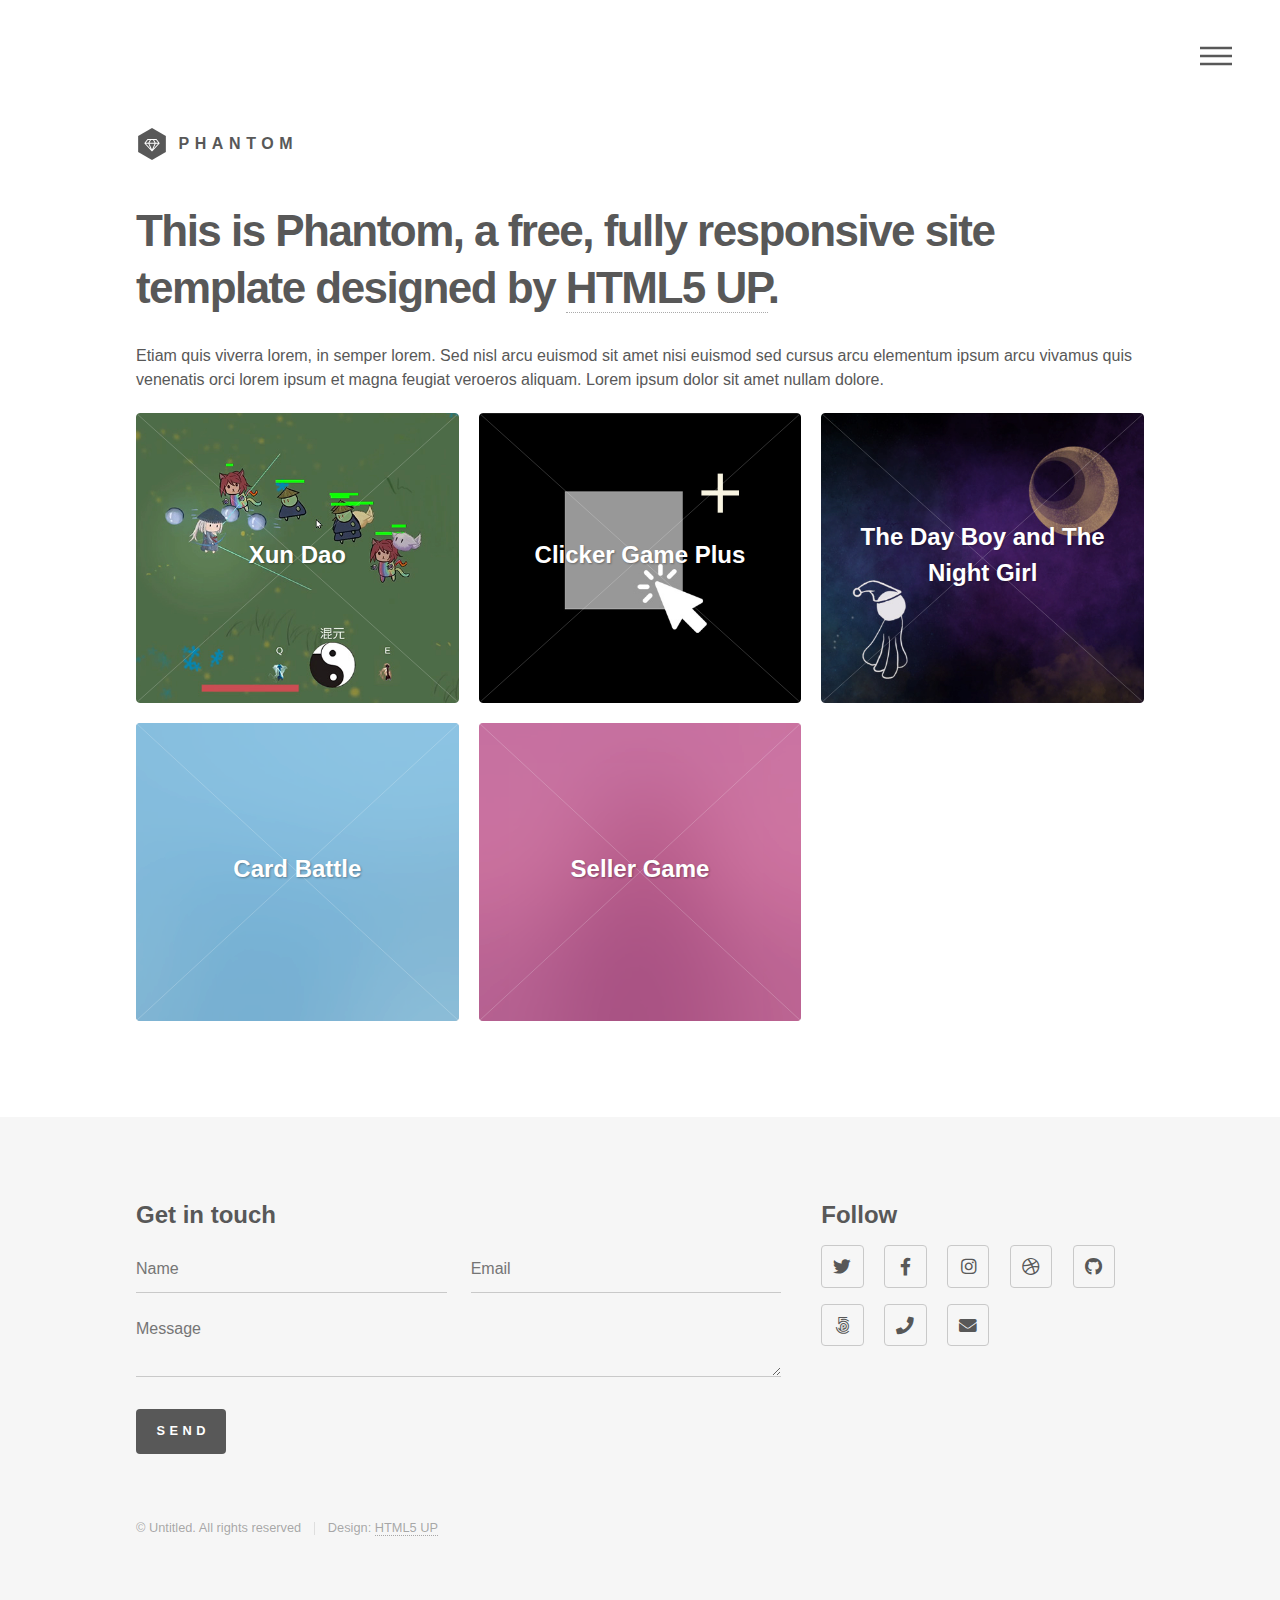
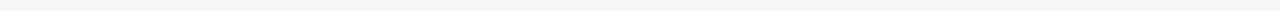
<file: index.html>
<!DOCTYPE HTML>
<!--
	Phantom by HTML5 UP
	html5up.net | @ajlkn
	Free for personal and commercial use under the CCA 3.0 license (html5up.net/license)
-->
<html>
	<head>
		<title>Phantom by HTML5 UP</title>
		<meta charset="utf-8" />
		<meta name="viewport" content="width=device-width, initial-scale=1, user-scalable=no" />
		<link rel="stylesheet" href="assets/css/main.css" />
		<noscript><link rel="stylesheet" href="assets/css/noscript.css" /></noscript>
	</head>
	<body class="is-preload">
		<!-- Wrapper -->
			<div id="wrapper">

				<!-- Header -->
					<header id="header">
						<div class="inner">

							<!-- Logo -->
								<a href="index.html" class="logo">
									<span class="symbol"><img src="images/logo.svg" alt="" /></span><span class="title">Phantom</span>
								</a>

							<!-- Nav -->
								<nav>
									<ul>
										<li><a href="#menu">Menu</a></li>
									</ul>
								</nav>

						</div>
					</header>

				<!-- Menu -->
				<nav id="menu">
					<h2>Menu</h2>
					<br>
					<ul>
						<li><a href="index.html">Home</a></li>
						<li><a href="generic.html">Ipsum veroeros</a></li>
					</ul>
				</nav>

				<!-- Main -->
					<div id="main">
						<div class="inner">
							<header>
								<h1>This is Phantom, a free, fully responsive site<br />
								template designed by <a href="http://html5up.net">HTML5 UP</a>.</h1>
								<p>Etiam quis viverra lorem, in semper lorem. Sed nisl arcu euismod sit amet nisi euismod sed cursus arcu elementum ipsum arcu vivamus quis venenatis orci lorem ipsum et magna feugiat veroeros aliquam. Lorem ipsum dolor sit amet nullam dolore.</p>
							</header>
							<section class="tiles">
								<article class="style7">
									<span class="image">
										<img src="images/XunDao.jpg" alt="" />
									</span>
									<a href="game.html?gm=XunDao">
										<h2>Xun Dao</h2>
										<div class="content">
											<p>Sed nisl arcu euismod sit amet nisi lorem etiam dolor veroeros et feugiat.</p>
										</div>
									</a>
								</article>
								<article class="style7">
									<span class="image">
										<img src="images/ClickerGamePlus.jpg" alt="" />
									</span>
									<a href="game.html?gm=ClickerGamePlus">
										<h2>Clicker Game Plus</h2>
										<div class="content">
											<p>Sed nisl arcu euismod sit amet nisi lorem etiam dolor veroeros et feugiat.</p>
										</div>
									</a>
								</article>
								<article class="style7">
									<span class="image">
										<img src="images/TheDayBoyAndTheNightGirl.jpg" alt="" />
									</span>
									<a href="game.html?gm=TheDayBoyAndTheNightGirl">
										<h2>The Day Boy and The Night Girl</h2>
										<div class="content">
											<p>Leap into a poetic parkour adventure that dances between day and night, each realm whispering its own secrets.</p>
										</div>
									</a>
								</article>
								<article class="style2">
									<span class="image">
										<img src="images/pic01.jpg" alt="" />
									</span>
									<a href="game.html?gm=CardBattle">
										<h2>Card Battle</h2>
										<div class="content">
											<p>Sed nisl arcu euismod sit amet nisi lorem etiam dolor veroeros et feugiat.</p>
										</div>
									</a>
								</article>
								<article class="style4">
									<span class="image">
										<img src="images/pic04.jpg" alt="" />
									</span>
									<a href="game.html?gm=SellerGame">
										<h2>Seller Game</h2>
										<div class="content">
											<p>Play as a salesperson, interacting with diverse customers to meet their needs and earn high scores.</p>
										</div>
									</a>
								</article>
								<!--
								<article class="style4">
									<span class="image">
										<img src="images/pic04.jpg" alt="" />
									</span>
									<a href="generic.html">
										<h2>Tempus</h2>
										<div class="content">
											<p>Sed nisl arcu euismod sit amet nisi lorem etiam dolor veroeros et feugiat.</p>
										</div>
									</a>
								</article>
								<article class="style5">
									<span class="image">
										<img src="images/pic05.jpg" alt="" />
									</span>
									<a href="generic.html">
										<h2>Aliquam</h2>
										<div class="content">
											<p>Sed nisl arcu euismod sit amet nisi lorem etiam dolor veroeros et feugiat.</p>
										</div>
									</a>
								</article>
								<article class="style6">
									<span class="image">
										<img src="images/pic06.jpg" alt="" />
									</span>
									<a href="generic.html">
										<h2>Veroeros</h2>
										<div class="content">
											<p>Sed nisl arcu euismod sit amet nisi lorem etiam dolor veroeros et feugiat.</p>
										</div>
									</a>
								</article>
								<article class="style2">
									<span class="image">
										<img src="images/pic07.jpg" alt="" />
									</span>
									<a href="generic.html">
										<h2>Ipsum</h2>
										<div class="content">
											<p>Sed nisl arcu euismod sit amet nisi lorem etiam dolor veroeros et feugiat.</p>
										</div>
									</a>
								</article>
								<article class="style3">
									<span class="image">
										<img src="images/pic08.jpg" alt="" />
									</span>
									<a href="generic.html">
										<h2>Dolor</h2>
										<div class="content">
											<p>Sed nisl arcu euismod sit amet nisi lorem etiam dolor veroeros et feugiat.</p>
										</div>
									</a>
								</article>
								<article class="style1">
									<span class="image">
										<img src="images/pic09.jpg" alt="" />
									</span>
									<a href="generic.html">
										<h2>Nullam</h2>
										<div class="content">
											<p>Sed nisl arcu euismod sit amet nisi lorem etiam dolor veroeros et feugiat.</p>
										</div>
									</a>
								</article>
								<article class="style5">
									<span class="image">
										<img src="images/pic10.jpg" alt="" />
									</span>
									<a href="generic.html">
										<h2>Ultricies</h2>
										<div class="content">
											<p>Sed nisl arcu euismod sit amet nisi lorem etiam dolor veroeros et feugiat.</p>
										</div>
									</a>
								</article>
								<article class="style6">
									<span class="image">
										<img src="images/pic11.jpg" alt="" />
									</span>
									<a href="generic.html">
										<h2>Dictum</h2>
										<div class="content">
											<p>Sed nisl arcu euismod sit amet nisi lorem etiam dolor veroeros et feugiat.</p>
										</div>
									</a>
								</article>
								<article class="style4">
									<span class="image">
										<img src="images/pic12.jpg" alt="" />
									</span>
									<a href="generic.html">
										<h2>Pretium</h2>
										<div class="content">
											<p>Sed nisl arcu euismod sit amet nisi lorem etiam dolor veroeros et feugiat.</p>
										</div>
									</a>
								</article> -->
							</section>
						</div>
					</div>

				<!-- Footer -->
				<footer id="footer"></footer>

			</div>

		<!-- Scripts -->
			<script src="assets/js/jquery.min.js"></script>
			<script src="assets/js/browser.min.js"></script>
			<script src="assets/js/breakpoints.min.js"></script>
			<script src="assets/js/util.js"></script>
			<script src="assets/js/main.js"></script>
			<script src="assets/js/partials.js"></script>

	</body>
</html>
</file>
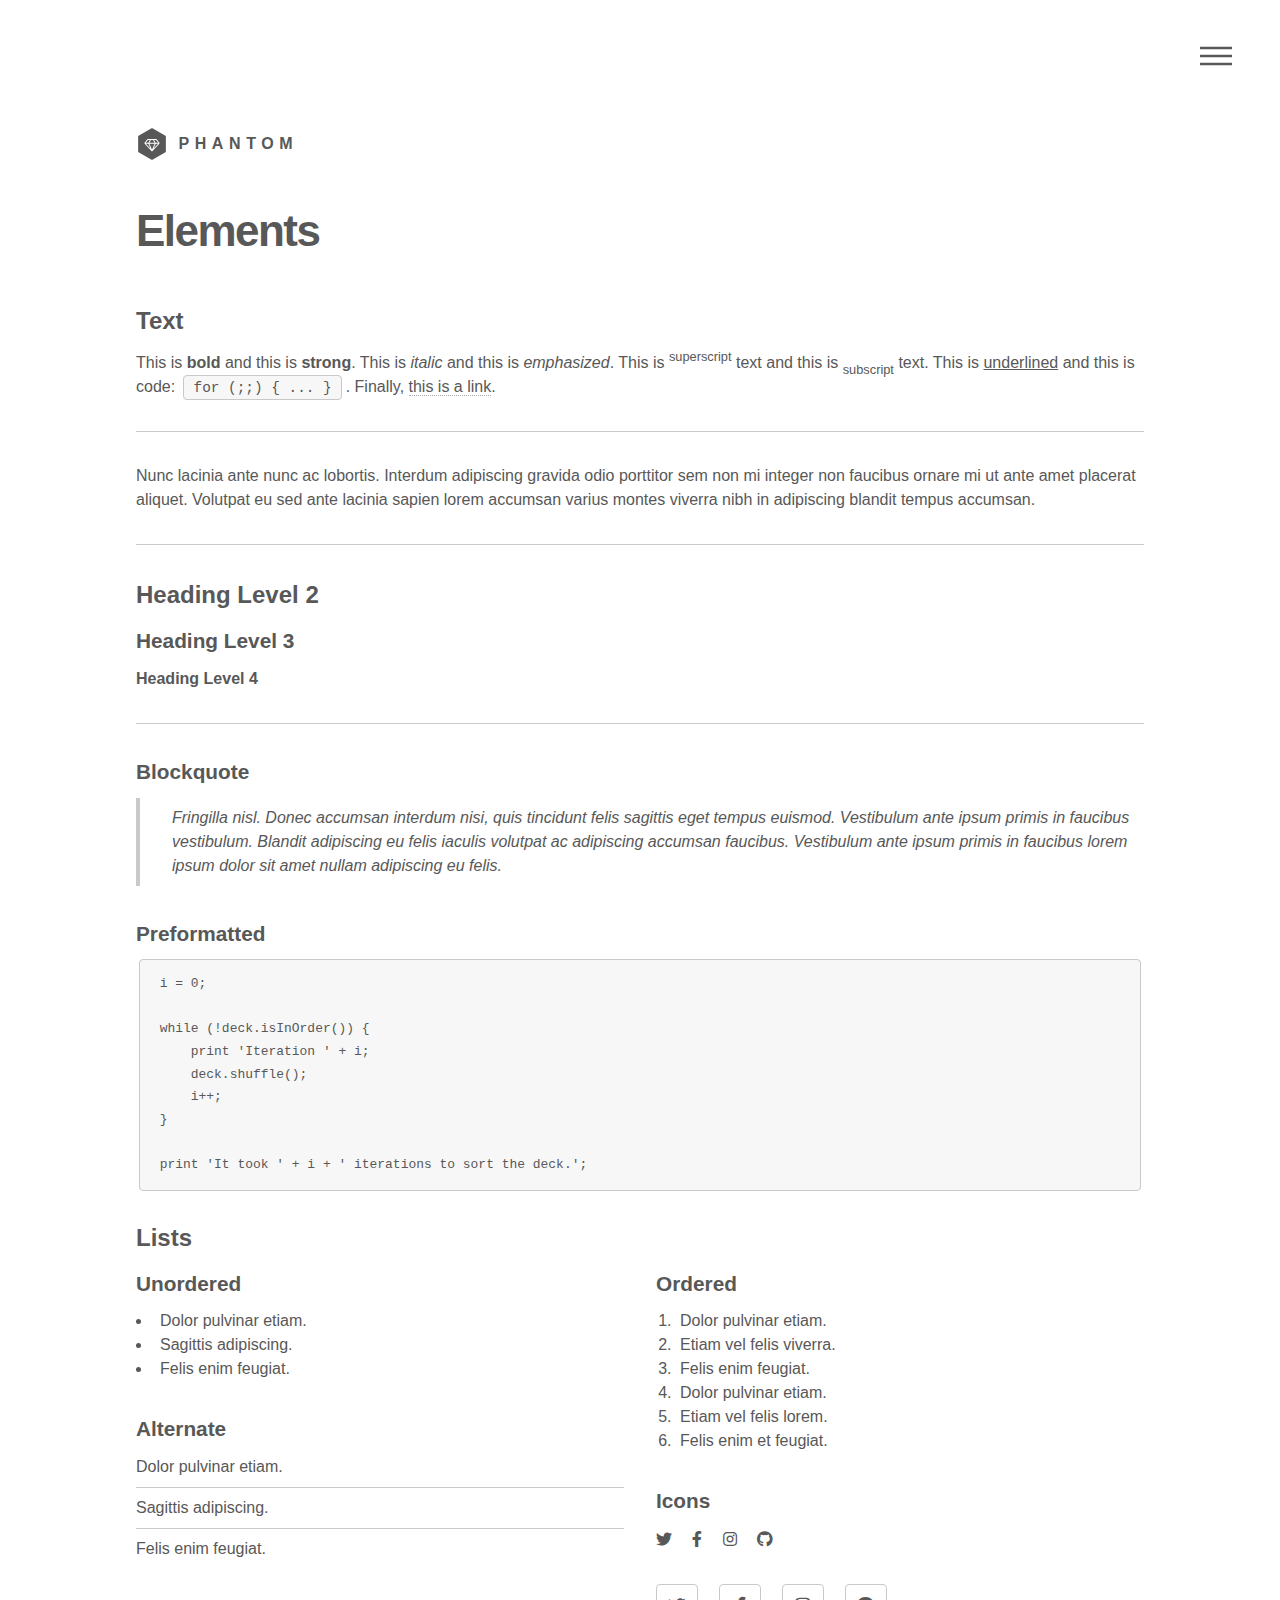
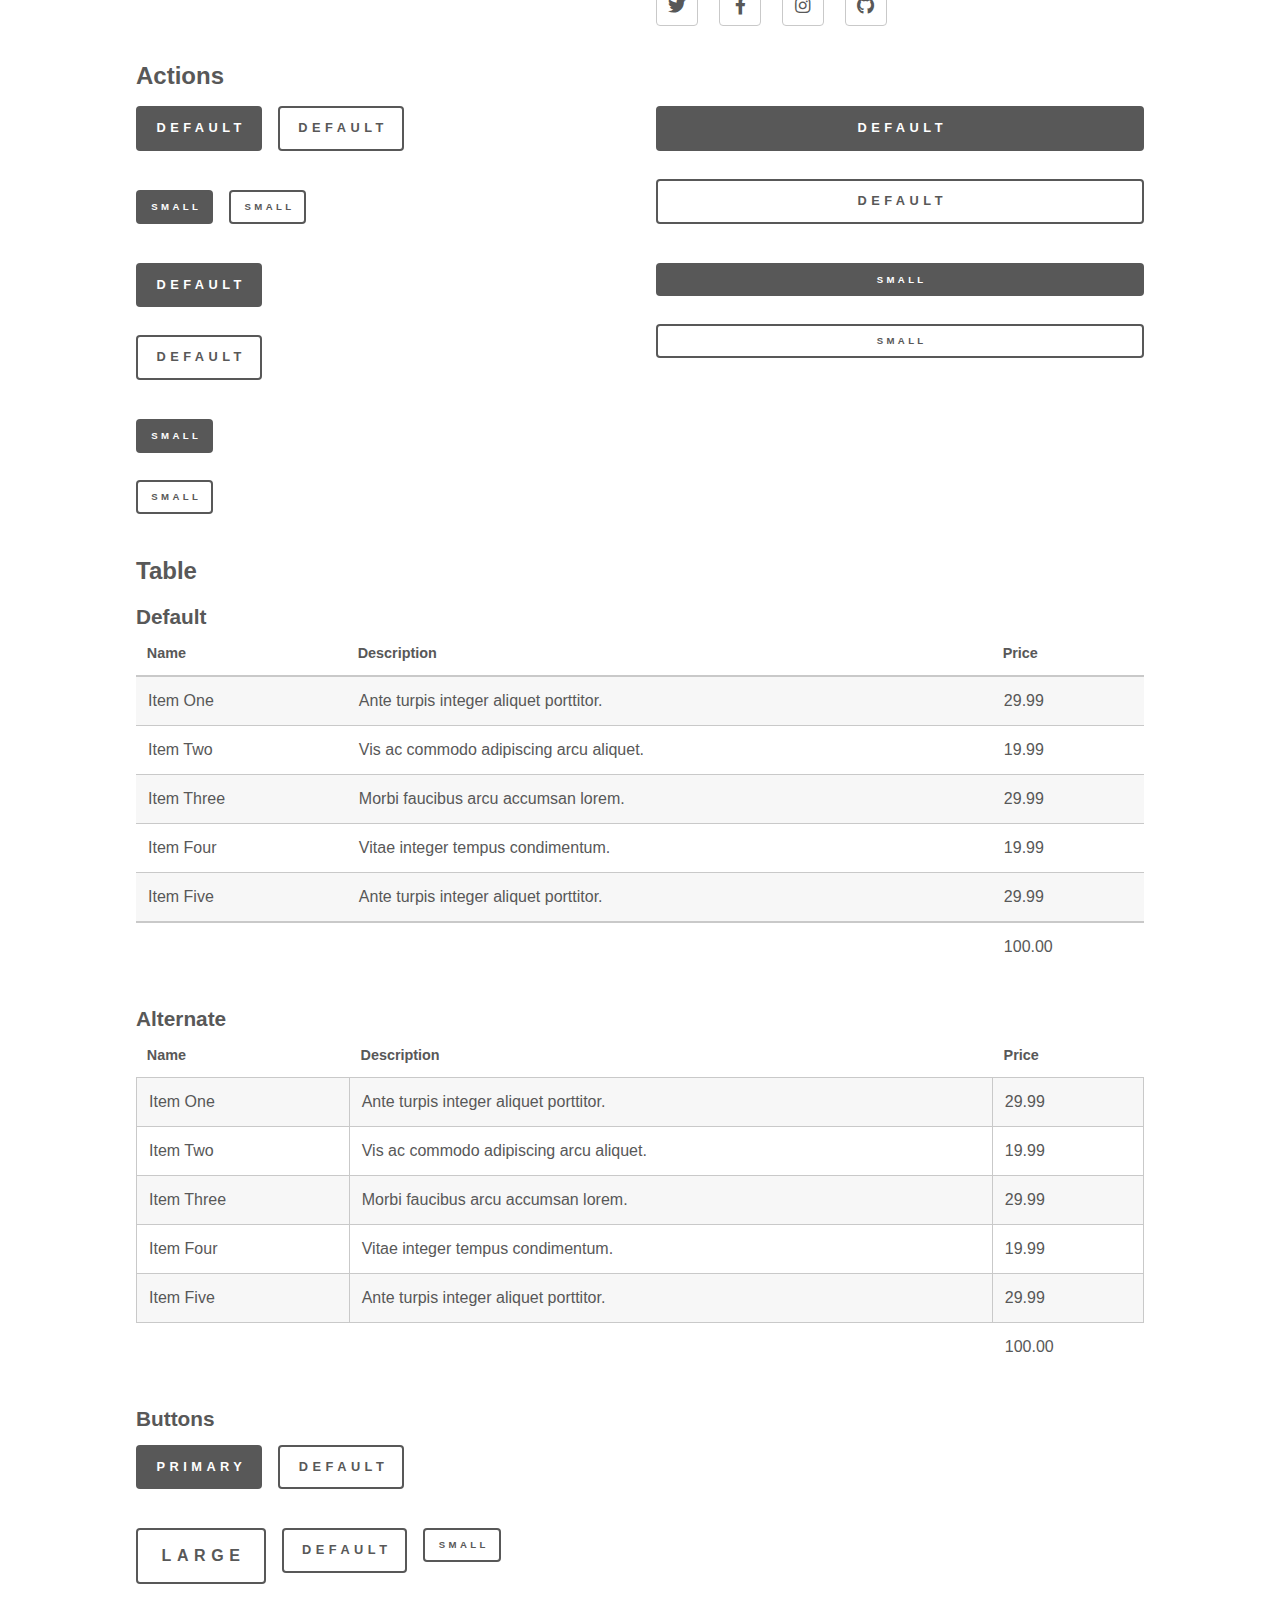
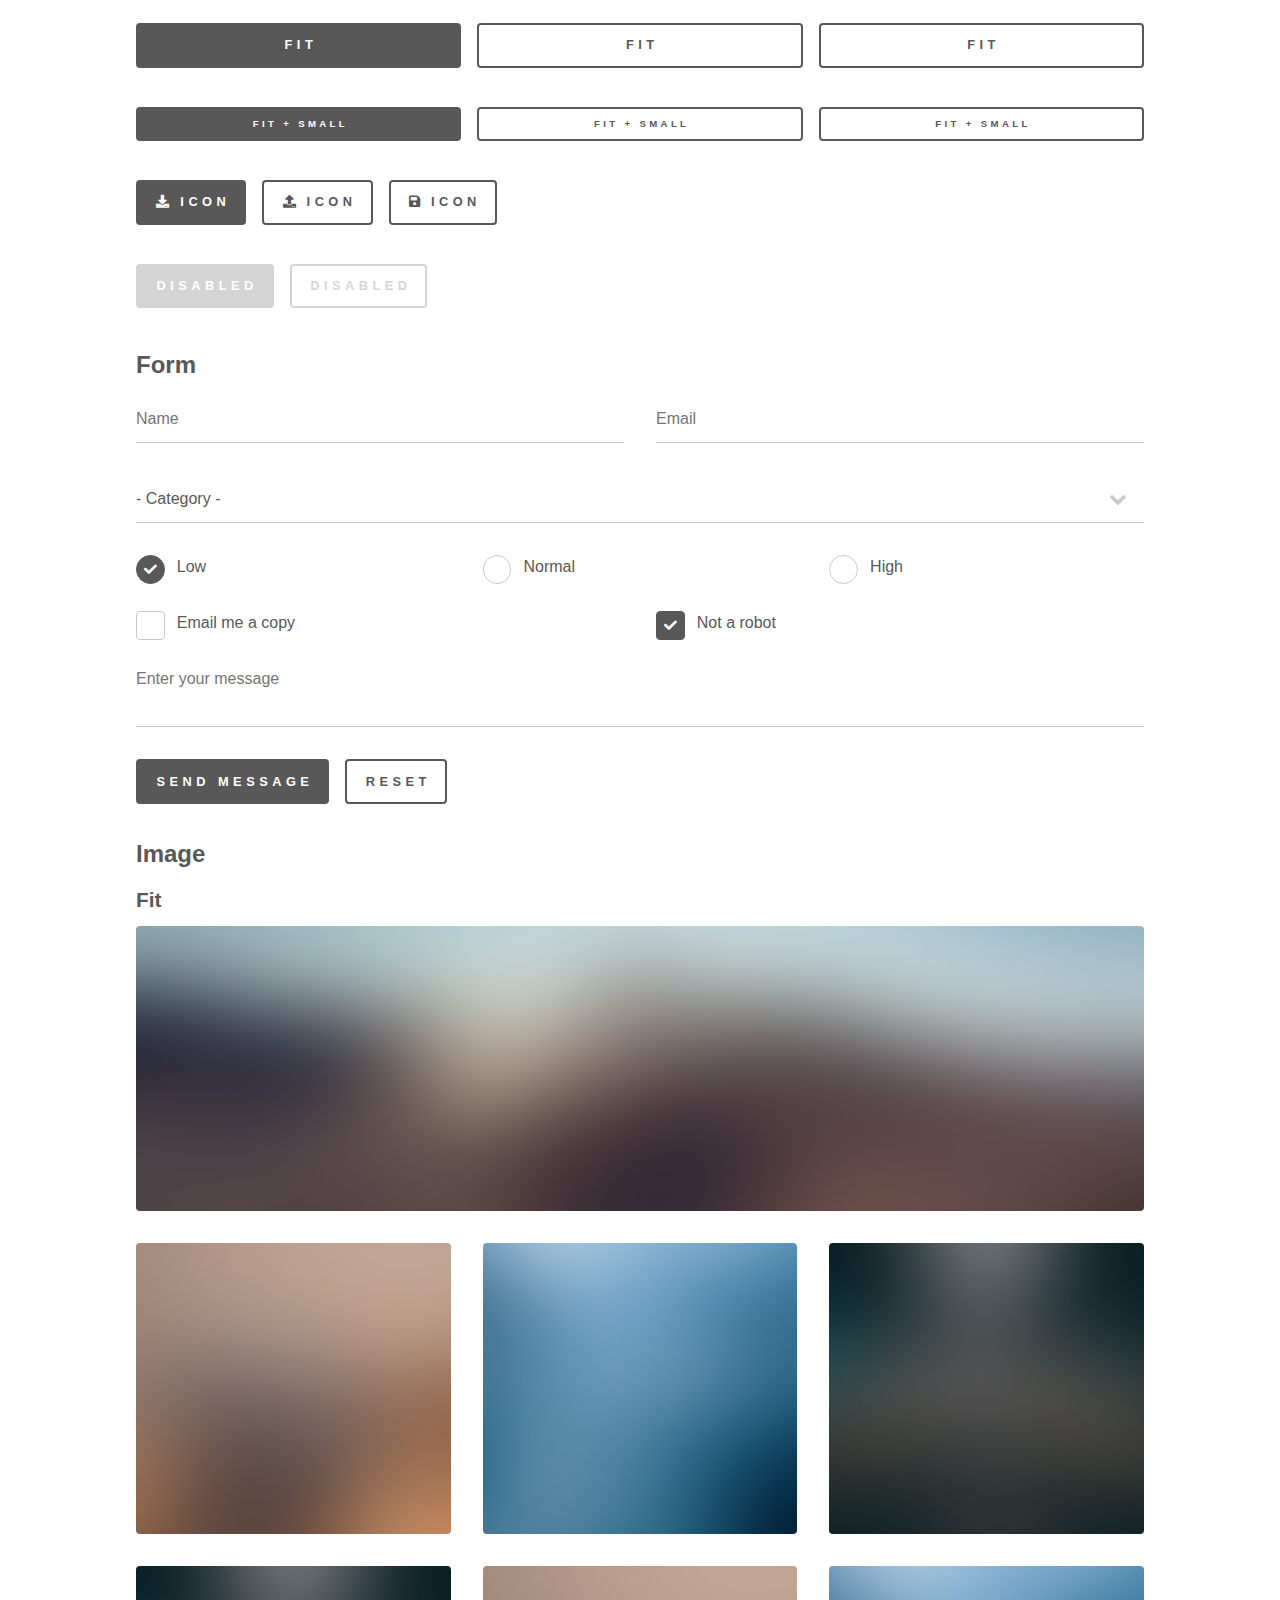
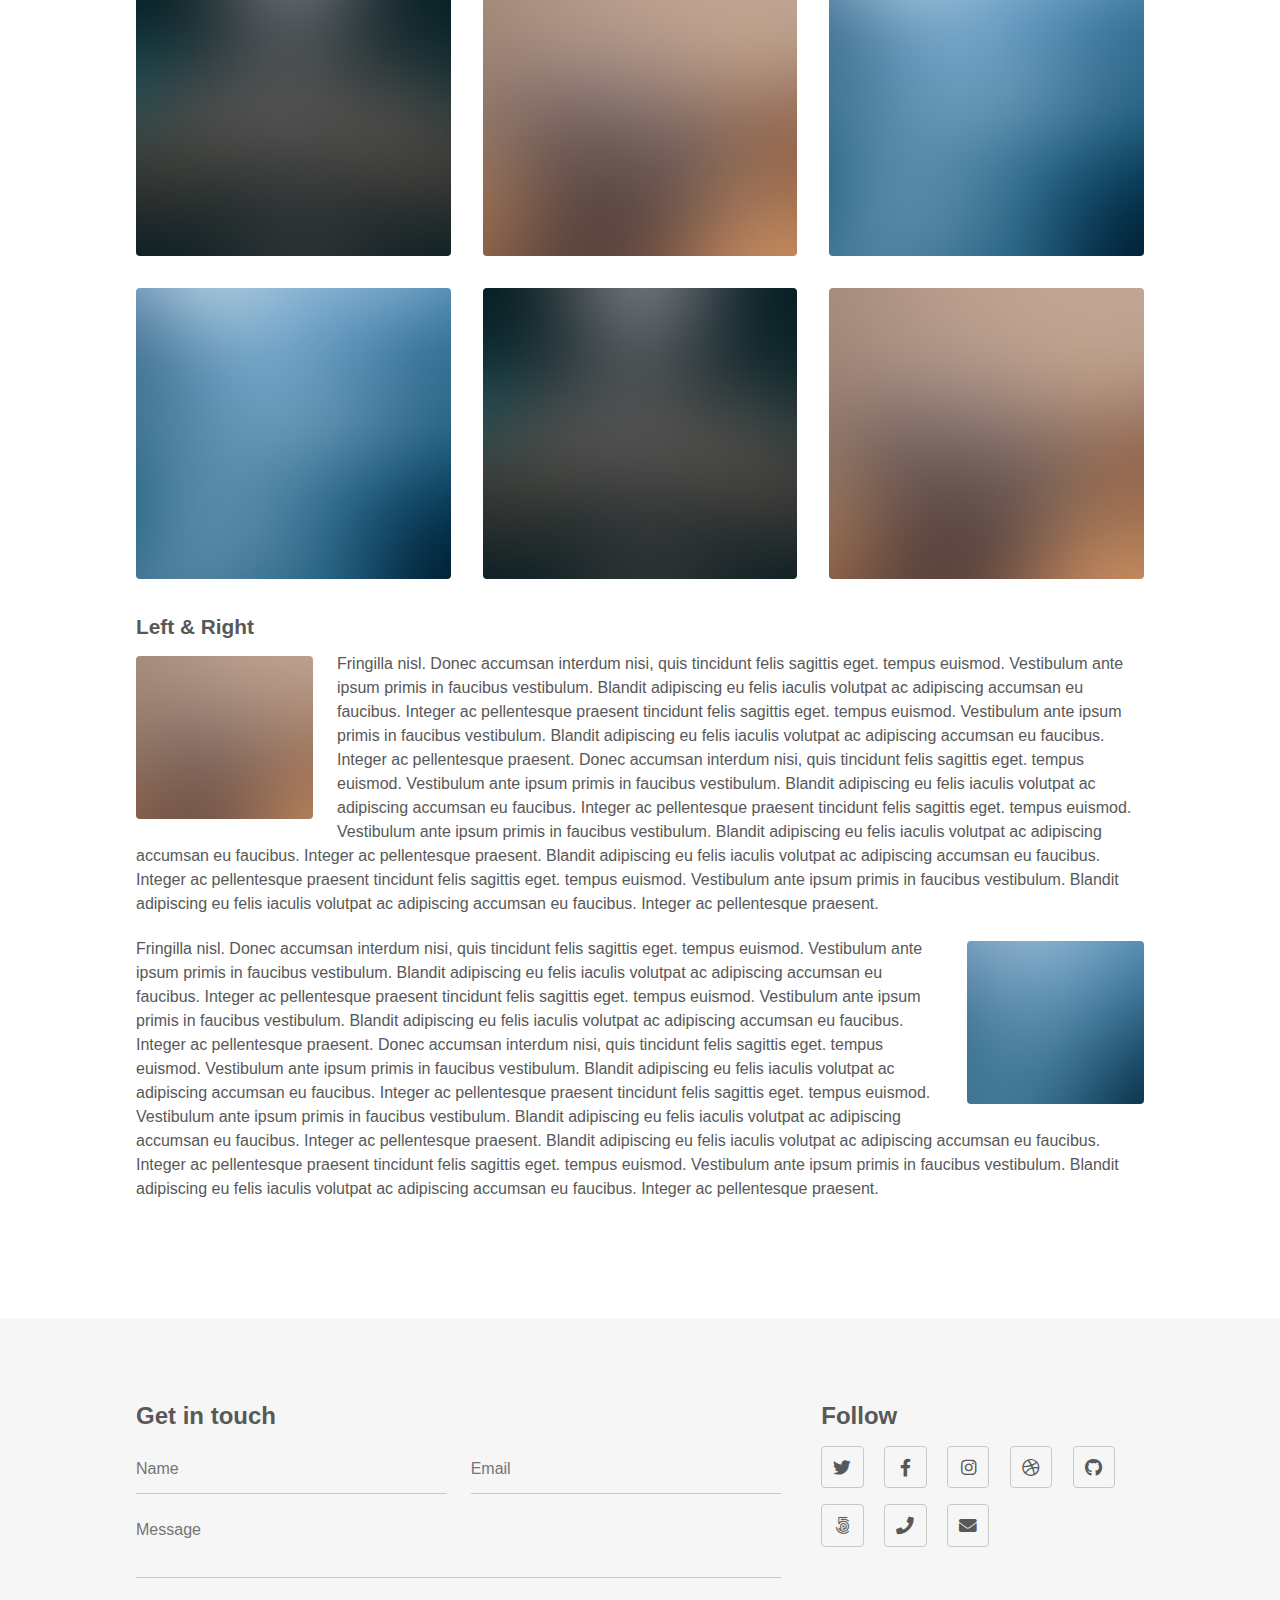
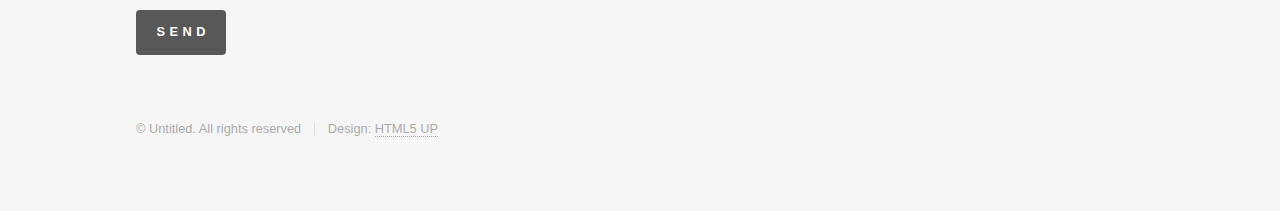
<file: elements.html>
<!DOCTYPE HTML>
<!--
	Phantom by HTML5 UP
	html5up.net | @ajlkn
	Free for personal and commercial use under the CCA 3.0 license (html5up.net/license)
-->
<html>
	<head>
		<title>Elements - Phantom by HTML5 UP</title>
		<meta charset="utf-8" />
		<meta name="viewport" content="width=device-width, initial-scale=1, user-scalable=no" />
		<link rel="stylesheet" href="assets/css/main.css" />
		<noscript><link rel="stylesheet" href="assets/css/noscript.css" /></noscript>
	</head>
	<body class="is-preload">
		<!-- Wrapper -->
			<div id="wrapper">

				<!-- Header -->
					<header id="header">
						<div class="inner">

							<!-- Logo -->
								<a href="index.html" class="logo">
									<span class="symbol"><img src="images/logo.svg" alt="" /></span><span class="title">Phantom</span>
								</a>

							<!-- Nav -->
								<nav>
									<ul>
										<li><a href="#menu">Menu</a></li>
									</ul>
								</nav>

						</div>
					</header>

				<!-- Menu -->
					<nav id="menu">
						<h2>Menu</h2>
						<ul>
							<li><a href="index.html">Home</a></li>
							<li><a href="generic.html">Ipsum veroeros</a></li>
							<li><a href="generic.html">Tempus etiam</a></li>
							<li><a href="generic.html">Consequat dolor</a></li>
							<li><a href="elements.html">Elements</a></li>
						</ul>
					</nav>

				<!-- Main -->
					<div id="main">
						<div class="inner">
							<h1>Elements</h1>

							<!-- Text -->
								<section>
									<h2>Text</h2>
									<p>This is <b>bold</b> and this is <strong>strong</strong>. This is <i>italic</i> and this is <em>emphasized</em>.
									This is <sup>superscript</sup> text and this is <sub>subscript</sub> text.
									This is <u>underlined</u> and this is code: <code>for (;;) { ... }</code>. Finally, <a href="#">this is a link</a>.</p>
									<hr />
									<p>Nunc lacinia ante nunc ac lobortis. Interdum adipiscing gravida odio porttitor sem non mi integer non faucibus ornare mi ut ante amet placerat aliquet. Volutpat eu sed ante lacinia sapien lorem accumsan varius montes viverra nibh in adipiscing blandit tempus accumsan.</p>
									<hr />
									<h2>Heading Level 2</h2>
									<h3>Heading Level 3</h3>
									<h4>Heading Level 4</h4>
									<hr />
									<h3>Blockquote</h3>
									<blockquote>Fringilla nisl. Donec accumsan interdum nisi, quis tincidunt felis sagittis eget tempus euismod. Vestibulum ante ipsum primis in faucibus vestibulum. Blandit adipiscing eu felis iaculis volutpat ac adipiscing accumsan faucibus. Vestibulum ante ipsum primis in faucibus lorem ipsum dolor sit amet nullam adipiscing eu felis.</blockquote>
									<h3>Preformatted</h3>
									<pre><code>i = 0;

while (!deck.isInOrder()) {
    print 'Iteration ' + i;
    deck.shuffle();
    i++;
}

print 'It took ' + i + ' iterations to sort the deck.';</code></pre>
								</section>

							<!-- Lists -->
								<section>
									<h2>Lists</h2>
									<div class="row">
										<div class="col-6 col-12-medium">
											<h3>Unordered</h3>
											<ul>
												<li>Dolor pulvinar etiam.</li>
												<li>Sagittis adipiscing.</li>
												<li>Felis enim feugiat.</li>
											</ul>
											<h3>Alternate</h3>
											<ul class="alt">
												<li>Dolor pulvinar etiam.</li>
												<li>Sagittis adipiscing.</li>
												<li>Felis enim feugiat.</li>
											</ul>
										</div>
										<div class="col-6 col-12-medium">
											<h3>Ordered</h3>
											<ol>
												<li>Dolor pulvinar etiam.</li>
												<li>Etiam vel felis viverra.</li>
												<li>Felis enim feugiat.</li>
												<li>Dolor pulvinar etiam.</li>
												<li>Etiam vel felis lorem.</li>
												<li>Felis enim et feugiat.</li>
											</ol>
											<h3>Icons</h3>
											<ul class="icons">
												<li><a href="#" class="icon brands style1 fa-twitter"><span class="label">Twitter</span></a></li>
												<li><a href="#" class="icon brands style1 fa-facebook-f"><span class="label">Facebook</span></a></li>
												<li><a href="#" class="icon brands style1 fa-instagram"><span class="label">Instagram</span></a></li>
												<li><a href="#" class="icon brands style1 fa-github"><span class="label">Github</span></a></li>
											</ul>
											<ul class="icons">
												<li><a href="#" class="icon brands style2 fa-twitter"><span class="label">Twitter</span></a></li>
												<li><a href="#" class="icon brands style2 fa-facebook-f"><span class="label">Facebook</span></a></li>
												<li><a href="#" class="icon brands style2 fa-instagram"><span class="label">Instagram</span></a></li>
												<li><a href="#" class="icon brands style2 fa-github"><span class="label">Github</span></a></li>
											</ul>
										</div>
									</div>
									<h2>Actions</h2>
									<div class="row">
										<div class="col-6 col-12-medium">
											<ul class="actions">
												<li><a href="#" class="button primary">Default</a></li>
												<li><a href="#" class="button">Default</a></li>
											</ul>
											<ul class="actions small">
												<li><a href="#" class="button primary small">Small</a></li>
												<li><a href="#" class="button small">Small</a></li>
											</ul>
											<ul class="actions stacked">
												<li><a href="#" class="button primary">Default</a></li>
												<li><a href="#" class="button">Default</a></li>
											</ul>
											<ul class="actions stacked">
												<li><a href="#" class="button primary small">Small</a></li>
												<li><a href="#" class="button small">Small</a></li>
											</ul>
										</div>
										<div class="col-6 col-12-medium">
											<ul class="actions stacked">
												<li><a href="#" class="button primary fit">Default</a></li>
												<li><a href="#" class="button fit">Default</a></li>
											</ul>
											<ul class="actions stacked">
												<li><a href="#" class="button primary small fit">Small</a></li>
												<li><a href="#" class="button small fit">Small</a></li>
											</ul>
										</div>
									</div>
								</section>

							<!-- Table -->
								<section>
									<h2>Table</h2>
									<h3>Default</h3>
									<div class="table-wrapper">
										<table>
											<thead>
												<tr>
													<th>Name</th>
													<th>Description</th>
													<th>Price</th>
												</tr>
											</thead>
											<tbody>
												<tr>
													<td>Item One</td>
													<td>Ante turpis integer aliquet porttitor.</td>
													<td>29.99</td>
												</tr>
												<tr>
													<td>Item Two</td>
													<td>Vis ac commodo adipiscing arcu aliquet.</td>
													<td>19.99</td>
												</tr>
												<tr>
													<td>Item Three</td>
													<td> Morbi faucibus arcu accumsan lorem.</td>
													<td>29.99</td>
												</tr>
												<tr>
													<td>Item Four</td>
													<td>Vitae integer tempus condimentum.</td>
													<td>19.99</td>
												</tr>
												<tr>
													<td>Item Five</td>
													<td>Ante turpis integer aliquet porttitor.</td>
													<td>29.99</td>
												</tr>
											</tbody>
											<tfoot>
												<tr>
													<td colspan="2"></td>
													<td>100.00</td>
												</tr>
											</tfoot>
										</table>
									</div>

									<h3>Alternate</h3>
									<div class="table-wrapper">
										<table class="alt">
											<thead>
												<tr>
													<th>Name</th>
													<th>Description</th>
													<th>Price</th>
												</tr>
											</thead>
											<tbody>
												<tr>
													<td>Item One</td>
													<td>Ante turpis integer aliquet porttitor.</td>
													<td>29.99</td>
												</tr>
												<tr>
													<td>Item Two</td>
													<td>Vis ac commodo adipiscing arcu aliquet.</td>
													<td>19.99</td>
												</tr>
												<tr>
													<td>Item Three</td>
													<td> Morbi faucibus arcu accumsan lorem.</td>
													<td>29.99</td>
												</tr>
												<tr>
													<td>Item Four</td>
													<td>Vitae integer tempus condimentum.</td>
													<td>19.99</td>
												</tr>
												<tr>
													<td>Item Five</td>
													<td>Ante turpis integer aliquet porttitor.</td>
													<td>29.99</td>
												</tr>
											</tbody>
											<tfoot>
												<tr>
													<td colspan="2"></td>
													<td>100.00</td>
												</tr>
											</tfoot>
										</table>
									</div>
								</section>

							<!-- Buttons -->
								<section>
									<h3>Buttons</h3>
									<ul class="actions">
										<li><a href="#" class="button primary">Primary</a></li>
										<li><a href="#" class="button">Default</a></li>
									</ul>
									<ul class="actions">
										<li><a href="#" class="button large">Large</a></li>
										<li><a href="#" class="button">Default</a></li>
										<li><a href="#" class="button small">Small</a></li>
									</ul>
									<ul class="actions fit">
										<li><a href="#" class="button primary fit">Fit</a></li>
										<li><a href="#" class="button fit">Fit</a></li>
										<li><a href="#" class="button fit">Fit</a></li>
									</ul>
									<ul class="actions fit small">
										<li><a href="#" class="button primary fit small">Fit + Small</a></li>
										<li><a href="#" class="button fit small">Fit + Small</a></li>
										<li><a href="#" class="button fit small">Fit + Small</a></li>
									</ul>
									<ul class="actions">
										<li><a href="#" class="button primary icon solid fa-download">Icon</a></li>
										<li><a href="#" class="button icon solid fa-upload">Icon</a></li>
										<li><a href="#" class="button icon solid fa-save">Icon</a></li>
									</ul>
									<ul class="actions">
										<li><span class="button primary disabled">Disabled</span></li>
										<li><span class="button disabled">Disabled</span></li>
									</ul>
								</section>

							<!-- Form -->
								<section>
									<h2>Form</h2>
									<form method="post" action="#">
										<div class="row gtr-uniform">
											<div class="col-6 col-12-xsmall">
												<input type="text" name="demo-name" id="demo-name" value="" placeholder="Name" />
											</div>
											<div class="col-6 col-12-xsmall">
												<input type="email" name="demo-email" id="demo-email" value="" placeholder="Email" />
											</div>
											<div class="col-12">
												<select name="demo-category" id="demo-category">
													<option value="">- Category -</option>
													<option value="1">Manufacturing</option>
													<option value="1">Shipping</option>
													<option value="1">Administration</option>
													<option value="1">Human Resources</option>
												</select>
											</div>
											<div class="col-4 col-12-small">
												<input type="radio" id="demo-priority-low" name="demo-priority" checked>
												<label for="demo-priority-low">Low</label>
											</div>
											<div class="col-4 col-12-small">
												<input type="radio" id="demo-priority-normal" name="demo-priority">
												<label for="demo-priority-normal">Normal</label>
											</div>
											<div class="col-4 col-12-small">
												<input type="radio" id="demo-priority-high" name="demo-priority">
												<label for="demo-priority-high">High</label>
											</div>
											<div class="col-6 col-12-small">
												<input type="checkbox" id="demo-copy" name="demo-copy">
												<label for="demo-copy">Email me a copy</label>
											</div>
											<div class="col-6 col-12-small">
												<input type="checkbox" id="demo-human" name="demo-human" checked>
												<label for="demo-human">Not a robot</label>
											</div>
											<div class="col-12">
												<textarea name="demo-message" id="demo-message" placeholder="Enter your message" rows="6"></textarea>
											</div>
											<div class="col-12">
												<ul class="actions">
													<li><input type="submit" value="Send Message" class="primary" /></li>
													<li><input type="reset" value="Reset" /></li>
												</ul>
											</div>
										</div>
									</form>
								</section>

							<!-- Image -->
								<section>
									<h2>Image</h2>
									<h3>Fit</h3>
									<div class="box alt">
										<div class="row gtr-uniform">
											<div class="col-12"><span class="image fit"><img src="images/pic13.jpg" alt="" /></span></div>
											<div class="col-4"><span class="image fit"><img src="images/pic01.jpg" alt="" /></span></div>
											<div class="col-4"><span class="image fit"><img src="images/pic02.jpg" alt="" /></span></div>
											<div class="col-4"><span class="image fit"><img src="images/pic03.jpg" alt="" /></span></div>
											<div class="col-4"><span class="image fit"><img src="images/pic03.jpg" alt="" /></span></div>
											<div class="col-4"><span class="image fit"><img src="images/pic01.jpg" alt="" /></span></div>
											<div class="col-4"><span class="image fit"><img src="images/pic02.jpg" alt="" /></span></div>
											<div class="col-4"><span class="image fit"><img src="images/pic02.jpg" alt="" /></span></div>
											<div class="col-4"><span class="image fit"><img src="images/pic03.jpg" alt="" /></span></div>
											<div class="col-4"><span class="image fit"><img src="images/pic01.jpg" alt="" /></span></div>
										</div>
									</div>
									<h3>Left &amp; Right</h3>
									<p><span class="image left"><img src="images/pic14.jpg" alt="" /></span>Fringilla nisl. Donec accumsan interdum nisi, quis tincidunt felis sagittis eget. tempus euismod. Vestibulum ante ipsum primis in faucibus vestibulum. Blandit adipiscing eu felis iaculis volutpat ac adipiscing accumsan eu faucibus. Integer ac pellentesque praesent tincidunt felis sagittis eget. tempus euismod. Vestibulum ante ipsum primis in faucibus vestibulum. Blandit adipiscing eu felis iaculis volutpat ac adipiscing accumsan eu faucibus. Integer ac pellentesque praesent. Donec accumsan interdum nisi, quis tincidunt felis sagittis eget. tempus euismod. Vestibulum ante ipsum primis in faucibus vestibulum. Blandit adipiscing eu felis iaculis volutpat ac adipiscing accumsan eu faucibus. Integer ac pellentesque praesent tincidunt felis sagittis eget. tempus euismod. Vestibulum ante ipsum primis in faucibus vestibulum. Blandit adipiscing eu felis iaculis volutpat ac adipiscing accumsan eu faucibus. Integer ac pellentesque praesent. Blandit adipiscing eu felis iaculis volutpat ac adipiscing accumsan eu faucibus. Integer ac pellentesque praesent tincidunt felis sagittis eget. tempus euismod. Vestibulum ante ipsum primis in faucibus vestibulum. Blandit adipiscing eu felis iaculis volutpat ac adipiscing accumsan eu faucibus. Integer ac pellentesque praesent.</p>
									<p><span class="image right"><img src="images/pic15.jpg" alt="" /></span>Fringilla nisl. Donec accumsan interdum nisi, quis tincidunt felis sagittis eget. tempus euismod. Vestibulum ante ipsum primis in faucibus vestibulum. Blandit adipiscing eu felis iaculis volutpat ac adipiscing accumsan eu faucibus. Integer ac pellentesque praesent tincidunt felis sagittis eget. tempus euismod. Vestibulum ante ipsum primis in faucibus vestibulum. Blandit adipiscing eu felis iaculis volutpat ac adipiscing accumsan eu faucibus. Integer ac pellentesque praesent. Donec accumsan interdum nisi, quis tincidunt felis sagittis eget. tempus euismod. Vestibulum ante ipsum primis in faucibus vestibulum. Blandit adipiscing eu felis iaculis volutpat ac adipiscing accumsan eu faucibus. Integer ac pellentesque praesent tincidunt felis sagittis eget. tempus euismod. Vestibulum ante ipsum primis in faucibus vestibulum. Blandit adipiscing eu felis iaculis volutpat ac adipiscing accumsan eu faucibus. Integer ac pellentesque praesent. Blandit adipiscing eu felis iaculis volutpat ac adipiscing accumsan eu faucibus. Integer ac pellentesque praesent tincidunt felis sagittis eget. tempus euismod. Vestibulum ante ipsum primis in faucibus vestibulum. Blandit adipiscing eu felis iaculis volutpat ac adipiscing accumsan eu faucibus. Integer ac pellentesque praesent.</p>
								</section>

						</div>
					</div>

				<!-- Footer -->
					<footer id="footer">
						<div class="inner">
							<section>
								<h2>Get in touch</h2>
								<form method="post" action="#">
									<div class="fields">
										<div class="field half">
											<input type="text" name="name" id="name" placeholder="Name" />
										</div>
										<div class="field half">
											<input type="email" name="email" id="email" placeholder="Email" />
										</div>
										<div class="field">
											<textarea name="message" id="message" placeholder="Message"></textarea>
										</div>
									</div>
									<ul class="actions">
										<li><input type="submit" value="Send" class="primary" /></li>
									</ul>
								</form>
							</section>
							<section>
								<h2>Follow</h2>
								<ul class="icons">
									<li><a href="#" class="icon brands style2 fa-twitter"><span class="label">Twitter</span></a></li>
									<li><a href="#" class="icon brands style2 fa-facebook-f"><span class="label">Facebook</span></a></li>
									<li><a href="#" class="icon brands style2 fa-instagram"><span class="label">Instagram</span></a></li>
									<li><a href="#" class="icon brands style2 fa-dribbble"><span class="label">Dribbble</span></a></li>
									<li><a href="#" class="icon brands style2 fa-github"><span class="label">GitHub</span></a></li>
									<li><a href="#" class="icon brands style2 fa-500px"><span class="label">500px</span></a></li>
									<li><a href="#" class="icon solid style2 fa-phone"><span class="label">Phone</span></a></li>
									<li><a href="#" class="icon solid style2 fa-envelope"><span class="label">Email</span></a></li>
								</ul>
							</section>
							<ul class="copyright">
								<li>&copy; Untitled. All rights reserved</li><li>Design: <a href="http://html5up.net">HTML5 UP</a></li>
							</ul>
						</div>
					</footer>

			</div>

		<!-- Scripts -->
			<script src="assets/js/jquery.min.js"></script>
			<script src="assets/js/browser.min.js"></script>
			<script src="assets/js/breakpoints.min.js"></script>
			<script src="assets/js/util.js"></script>
			<script src="assets/js/main.js"></script>

	</body>
</html>
</file>
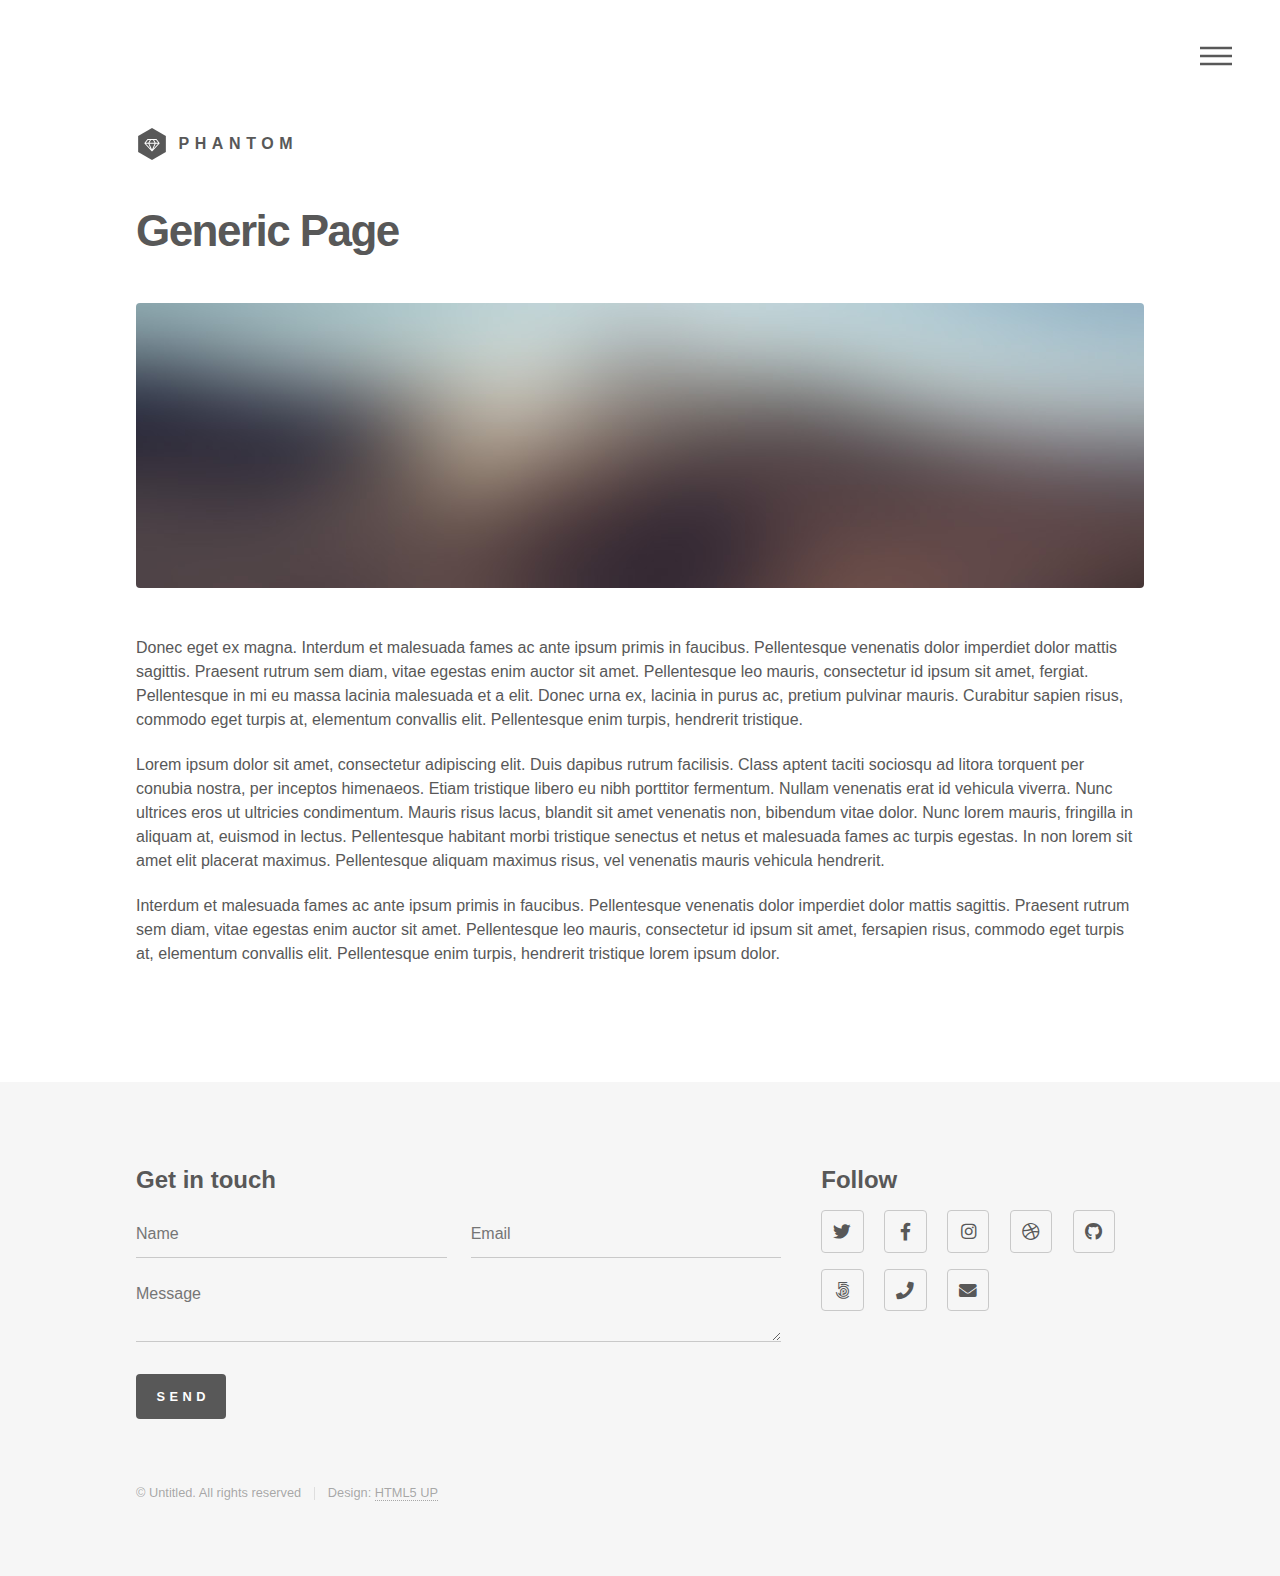
<file: generic.html>
<!DOCTYPE HTML>
<!--
	Phantom by HTML5 UP
	html5up.net | @ajlkn
	Free for personal and commercial use under the CCA 3.0 license (html5up.net/license)
-->
<html>
	<head>
		<title>Generic - Phantom by HTML5 UP</title>
		<meta charset="utf-8" />
		<meta name="viewport" content="width=device-width, initial-scale=1, user-scalable=no" />
		<link rel="stylesheet" href="assets/css/main.css" />
		<noscript><link rel="stylesheet" href="assets/css/noscript.css" /></noscript>
	</head>
	<body class="is-preload">
		<!-- Wrapper -->
			<div id="wrapper">

				<!-- Header -->
					<header id="header">
						<div class="inner">

							<!-- Logo -->
								<a href="index.html" class="logo">
									<span class="symbol"><img src="images/logo.svg" alt="" /></span><span class="title">Phantom</span>
								</a>

							<!-- Nav -->
								<nav>
									<ul>
										<li><a href="#menu">Menu</a></li>
									</ul>
								</nav>

						</div>
					</header>

				<!-- Menu -->
				<nav id="menu">
					<h2>Menu</h2>
					<br>
					<ul>
						<li><a href="index.html">Home</a></li>
						<li><a href="generic.html">Ipsum veroeros</a></li>
					</ul>
				</nav>

				<!-- Main -->
					<div id="main">
						<div class="inner">
							<h1>Generic Page</h1>
							<span class="image main"><img src="images/pic13.jpg" alt="" /></span>
							<p>Donec eget ex magna. Interdum et malesuada fames ac ante ipsum primis in faucibus. Pellentesque venenatis dolor imperdiet dolor mattis sagittis. Praesent rutrum sem diam, vitae egestas enim auctor sit amet. Pellentesque leo mauris, consectetur id ipsum sit amet, fergiat. Pellentesque in mi eu massa lacinia malesuada et a elit. Donec urna ex, lacinia in purus ac, pretium pulvinar mauris. Curabitur sapien risus, commodo eget turpis at, elementum convallis elit. Pellentesque enim turpis, hendrerit tristique.</p>
							<p>Lorem ipsum dolor sit amet, consectetur adipiscing elit. Duis dapibus rutrum facilisis. Class aptent taciti sociosqu ad litora torquent per conubia nostra, per inceptos himenaeos. Etiam tristique libero eu nibh porttitor fermentum. Nullam venenatis erat id vehicula viverra. Nunc ultrices eros ut ultricies condimentum. Mauris risus lacus, blandit sit amet venenatis non, bibendum vitae dolor. Nunc lorem mauris, fringilla in aliquam at, euismod in lectus. Pellentesque habitant morbi tristique senectus et netus et malesuada fames ac turpis egestas. In non lorem sit amet elit placerat maximus. Pellentesque aliquam maximus risus, vel venenatis mauris vehicula hendrerit.</p>
							<p>Interdum et malesuada fames ac ante ipsum primis in faucibus. Pellentesque venenatis dolor imperdiet dolor mattis sagittis. Praesent rutrum sem diam, vitae egestas enim auctor sit amet. Pellentesque leo mauris, consectetur id ipsum sit amet, fersapien risus, commodo eget turpis at, elementum convallis elit. Pellentesque enim turpis, hendrerit tristique lorem ipsum dolor.</p>
						</div>
					</div>

				<!-- Footer -->
				<footer id="footer"></footer>

			</div>

		<!-- Scripts -->
			<script src="assets/js/jquery.min.js"></script>
			<script src="assets/js/browser.min.js"></script>
			<script src="assets/js/breakpoints.min.js"></script>
			<script src="assets/js/util.js"></script>
			<script src="assets/js/main.js"></script>
			<script src="assets/js/partials.js"></script>

	</body>
</html>
</file>
<file: assets/css/noscript.css>
/*
	Phantom by HTML5 UP
	html5up.net | @ajlkn
	Free for personal and commercial use under the CCA 3.0 license (html5up.net/license)
*/

/* Tiles */

	body.is-preload .tiles article {
		-moz-transform: none;
		-webkit-transform: none;
		-ms-transform: none;
		transform: none;
		opacity: 1;
	}
</file>
<file: assets/css/main.css>
@import url(fontawesome-all.min.css);
@import url("https://fonts.googleapis.com/css?family=Source+Sans+Pro:300,700,900");

/*
	Phantom by HTML5 UP
	html5up.net | @ajlkn
	Free for personal and commercial use under the CCA 3.0 license (html5up.net/license)
*/

html, body, div, span, applet, object,
iframe, h1, h2, h3, h4, h5, h6, p, blockquote,
pre, a, abbr, acronym, address, big, cite,
code, del, dfn, em, img, ins, kbd, q, s, samp,
small, strike, strong, sub, sup, tt, var, b,
u, i, center, dl, dt, dd, ol, ul, li, fieldset,
form, label, legend, table, caption, tbody,
tfoot, thead, tr, th, td, article, aside,
canvas, details, embed, figure, figcaption,
footer, header, hgroup, menu, nav, output, ruby,
section, summary, time, mark, audio, video {
	margin: 0;
	padding: 0;
	border: 0;
	font-size: 100%;
	font: inherit;
	vertical-align: baseline;}

article, aside, details, figcaption, figure,
footer, header, hgroup, menu, nav, section {
	display: block;}

body {
	line-height: 1;
}

ol, ul {
	list-style: none;
}

blockquote, q {
	quotes: none;
}

	blockquote:before, blockquote:after, q:before, q:after {
		content: '';
		content: none;
	}

table {
	border-collapse: collapse;
	border-spacing: 0;
}

body {
	-webkit-text-size-adjust: none;
}

mark {
	background-color: transparent;
	color: inherit;
}

input::-moz-focus-inner {
	border: 0;
	padding: 0;
}

input, select, textarea {
	-moz-appearance: none;
	-webkit-appearance: none;
	-ms-appearance: none;
	appearance: none;
}

/* Basic */

	@-ms-viewport {
		width: device-width;
	}

	body {
		-ms-overflow-style: scrollbar;
	}

	@media screen and (max-width: 480px) {

		html, body {
			min-width: 320px;
		}

	}

	html {
		box-sizing: border-box;
	}

	*, *:before, *:after {
		box-sizing: inherit;
	}

	body {
		background: #ffffff;
	}

		body.is-preload *, body.is-preload *:before, body.is-preload *:after {
			-moz-animation: none !important;
			-webkit-animation: none !important;
			-ms-animation: none !important;
			animation: none !important;
			-moz-transition: none !important;
			-webkit-transition: none !important;
			-ms-transition: none !important;
			transition: none !important;
		}

/* Type */

	body, input, select, textarea {
		color: #585858;
		font-family: "Microsoft YaHei", "Arial", sans-serif; /* Changed to a more normal, rounded font that supports Chinese */
		font-size: 16pt;
		font-weight: 300;
		line-height: 1.5; /* Reduced line-height for less spacing */
	}

		@media screen and (max-width: 1680px) {

			body, input, select, textarea {
				font-size: 14pt;
			}

		}

		@media screen and (max-width: 1280px) {

			body, input, select, textarea {
				font-size: 12pt;
			}

		}

	a {
		-moz-transition: border-bottom-color 0.2s ease, color 0.2s ease;
		-webkit-transition: border-bottom-color 0.2s ease, color 0.2s ease;
		-ms-transition: border-bottom-color 0.2s ease, color 0.2s ease;
		transition: border-bottom-color 0.2s ease, color 0.2s ease;
		text-decoration: none;
		color: #585858;
		border-bottom: dotted 1px rgba(88, 88, 88, 0.5);
	}

		a:hover {
			border-bottom-color: transparent;
			color: #f2849e !important;
		}

	strong, b {
		font-weight: 900;
	}

	em, i {
		font-style: italic;
	}

	p {
		margin: 0 0 1.3em 0;
	}

	h1 {
		font-size: 2.75em;
		font-weight: 700;
		line-height: 1.3;
		margin: 0 0 1em 0;
		letter-spacing: -0.035em;
	}

		h1 a {
			color: inherit;
		}

		@media screen and (max-width: 736px) {

			h1 {
				font-size: 2em;
				margin: 0 0 1em 0;
			}

		}

		@media screen and (max-width: 360px) {

			h1 {
				font-size: 1.75em;
			}

		}

	h2, h3, h4, h5, h6 {
		font-weight: 900;
		line-height: 1.5;
		margin: 0 0 0.5em 0; /* Adjusted margin for normal spacing */
		text-transform: none; /* Removed uppercase transformation */
		letter-spacing: normal; /* Adjusted letter-spacing for normal spacing */
	}
	
	h2 a, h3 a, h4 a, h5 a, h6 a {
		color: inherit;
	}
	
	h2 {
		font-size: 1.5em;
	}
	
	h3 {
		font-size: 1.3em;
	}
	
	h4 {
		font-size: 1.0em;
	}
	
	h5 {
		font-size: 0.9em;
	}
	
	h6 {
		font-size: 0.8em;
	}
		
	@media screen and (max-width: 980px) {

		h1 br, h2 br, h3 br, h4 br, h5 br, h6 br {
			display: none;
		}

	}

	@media screen and (max-width: 736px) {

		h2 {
			font-size: 1em;
		}

		h3 {
			font-size: 0.8em;
		}

	}

	sub {
		font-size: 0.8em;
		position: relative;
		top: 0.5em;
	}

	sup {
		font-size: 0.8em;
		position: relative;
		top: -0.5em;
	}

	blockquote {
		border-left: solid 4px #c9c9c9;
		font-style: italic;
		margin: 0 0 2em 0;
		padding: 0.5em 0 0.5em 2em;
	}

	code {
		background: rgba(144, 144, 144, 0.075);
		border-radius: 4px;
		border: solid 1px #c9c9c9;
		font-family: "Courier New", monospace;
		font-size: 0.9em;
		margin: 0 0.25em;
		padding: 0.25em 0.65em;
	}

	pre {
		-webkit-overflow-scrolling: touch;
		font-family: "Courier New", monospace;
		font-size: 0.9em;
		margin: 0 0 2em 0;
	}

		pre code {
			display: block;
			line-height: 1.75;
			padding: 1em 1.5em;
			overflow-x: auto;
		}

	hr {
		border: 0;
		border-bottom: solid 1px #c9c9c9;
		margin: 2em 0;
	}

		hr.major {
			margin: 3em 0;
		}

	.align-left {
		text-align: left;
	}

	.align-center {
		text-align: center;
	}

	.align-right {
		text-align: right;
	}

/* Row */

	.row {
		display: flex;
		flex-wrap: wrap;
		box-sizing: border-box;
		align-items: stretch;
	}

		.row > * {
			box-sizing: border-box;
		}

		.row.gtr-uniform > * > :last-child {
			margin-bottom: 0;
		}

		.row.aln-left {
			justify-content: flex-start;
		}

		.row.aln-center {
			justify-content: center;
		}

		.row.aln-right {
			justify-content: flex-end;
		}

		.row.aln-top {
			align-items: flex-start;
		}

		.row.aln-middle {
			align-items: center;
		}

		.row.aln-bottom {
			align-items: flex-end;
		}

		.row > .imp {
			order: -1;
		}

		.row > .col-1 {
			width: 8.33333%;
		}

		.row > .off-1 {
			margin-left: 8.33333%;
		}

		.row > .col-2 {
			width: 16.66667%;
		}

		.row > .off-2 {
			margin-left: 16.66667%;
		}

		.row > .col-3 {
			width: 25%;
		}

		.row > .off-3 {
			margin-left: 25%;
		}

		.row > .col-4 {
			width: 33.33333%;
		}

		.row > .off-4 {
			margin-left: 33.33333%;
		}

		.row > .col-5 {
			width: 41.66667%;
		}

		.row > .off-5 {
			margin-left: 41.66667%;
		}

		.row > .col-6 {
			width: 50%;
		}

		.row > .off-6 {
			margin-left: 50%;
		}

		.row > .col-7 {
			width: 58.33333%;
		}

		.row > .off-7 {
			margin-left: 58.33333%;
		}

		.row > .col-8 {
			width: 66.66667%;
		}

		.row > .off-8 {
			margin-left: 66.66667%;
		}

		.row > .col-9 {
			width: 75%;
		}

		.row > .off-9 {
			margin-left: 75%;
		}

		.row > .col-10 {
			width: 83.33333%;
		}

		.row > .off-10 {
			margin-left: 83.33333%;
		}

		.row > .col-11 {
			width: 91.66667%;
		}

		.row > .off-11 {
			margin-left: 91.66667%;
		}

		.row > .col-12 {
			width: 100%;
		}

		.row > .off-12 {
			margin-left: 100%;
		}

		.row.gtr-0 {
			margin-top: 0;
			margin-left: 0em;
		}

			.row.gtr-0 > * {
				padding: 0 0 0 0em;
			}

			.row.gtr-0.gtr-uniform {
				margin-top: 0em;
			}

				.row.gtr-0.gtr-uniform > * {
					padding-top: 0em;
				}

		.row.gtr-25 {
			margin-top: 0;
			margin-left: -0.5em;
		}

			.row.gtr-25 > * {
				padding: 0 0 0 0.5em;
			}

			.row.gtr-25.gtr-uniform {
				margin-top: -0.5em;
			}

				.row.gtr-25.gtr-uniform > * {
					padding-top: 0.5em;
				}

		.row.gtr-50 {
			margin-top: 0;
			margin-left: -1em;
		}

			.row.gtr-50 > * {
				padding: 0 0 0 1em;
			}

			.row.gtr-50.gtr-uniform {
				margin-top: -1em;
			}

				.row.gtr-50.gtr-uniform > * {
					padding-top: 1em;
				}

		.row {
			margin-top: 0;
			margin-left: -2em;
		}

			.row > * {
				padding: 0 0 0 2em;
			}

			.row.gtr-uniform {
				margin-top: -2em;
			}

				.row.gtr-uniform > * {
					padding-top: 2em;
				}

		.row.gtr-150 {
			margin-top: 0;
			margin-left: -3em;
		}

			.row.gtr-150 > * {
				padding: 0 0 0 3em;
			}

			.row.gtr-150.gtr-uniform {
				margin-top: -3em;
			}

				.row.gtr-150.gtr-uniform > * {
					padding-top: 3em;
				}

		.row.gtr-200 {
			margin-top: 0;
			margin-left: -4em;
		}

			.row.gtr-200 > * {
				padding: 0 0 0 4em;
			}

			.row.gtr-200.gtr-uniform {
				margin-top: -4em;
			}

				.row.gtr-200.gtr-uniform > * {
					padding-top: 4em;
				}

		@media screen and (max-width: 1680px) {

			.row {
				display: flex;
				flex-wrap: wrap;
				box-sizing: border-box;
				align-items: stretch;
			}

				.row > * {
					box-sizing: border-box;
				}

				.row.gtr-uniform > * > :last-child {
					margin-bottom: 0;
				}

				.row.aln-left {
					justify-content: flex-start;
				}

				.row.aln-center {
					justify-content: center;
				}

				.row.aln-right {
					justify-content: flex-end;
				}

				.row.aln-top {
					align-items: flex-start;
				}

				.row.aln-middle {
					align-items: center;
				}

				.row.aln-bottom {
					align-items: flex-end;
				}

				.row > .imp-xlarge {
					order: -1;
				}

				.row > .col-1-xlarge {
					width: 8.33333%;
				}

				.row > .off-1-xlarge {
					margin-left: 8.33333%;
				}

				.row > .col-2-xlarge {
					width: 16.66667%;
				}

				.row > .off-2-xlarge {
					margin-left: 16.66667%;
				}

				.row > .col-3-xlarge {
					width: 25%;
				}

				.row > .off-3-xlarge {
					margin-left: 25%;
				}

				.row > .col-4-xlarge {
					width: 33.33333%;
				}

				.row > .off-4-xlarge {
					margin-left: 33.33333%;
				}

				.row > .col-5-xlarge {
					width: 41.66667%;
				}

				.row > .off-5-xlarge {
					margin-left: 41.66667%;
				}

				.row > .col-6-xlarge {
					width: 50%;
				}

				.row > .off-6-xlarge {
					margin-left: 50%;
				}

				.row > .col-7-xlarge {
					width: 58.33333%;
				}

				.row > .off-7-xlarge {
					margin-left: 58.33333%;
				}

				.row > .col-8-xlarge {
					width: 66.66667%;
				}

				.row > .off-8-xlarge {
					margin-left: 66.66667%;
				}

				.row > .col-9-xlarge {
					width: 75%;
				}

				.row > .off-9-xlarge {
					margin-left: 75%;
				}

				.row > .col-10-xlarge {
					width: 83.33333%;
				}

				.row > .off-10-xlarge {
					margin-left: 83.33333%;
				}

				.row > .col-11-xlarge {
					width: 91.66667%;
				}

				.row > .off-11-xlarge {
					margin-left: 91.66667%;
				}

				.row > .col-12-xlarge {
					width: 100%;
				}

				.row > .off-12-xlarge {
					margin-left: 100%;
				}

				.row.gtr-0 {
					margin-top: 0;
					margin-left: 0em;
				}

					.row.gtr-0 > * {
						padding: 0 0 0 0em;
					}

					.row.gtr-0.gtr-uniform {
						margin-top: 0em;
					}

						.row.gtr-0.gtr-uniform > * {
							padding-top: 0em;
						}

				.row.gtr-25 {
					margin-top: 0;
					margin-left: -0.5em;
				}

					.row.gtr-25 > * {
						padding: 0 0 0 0.5em;
					}

					.row.gtr-25.gtr-uniform {
						margin-top: -0.5em;
					}

						.row.gtr-25.gtr-uniform > * {
							padding-top: 0.5em;
						}

				.row.gtr-50 {
					margin-top: 0;
					margin-left: -1em;
				}

					.row.gtr-50 > * {
						padding: 0 0 0 1em;
					}

					.row.gtr-50.gtr-uniform {
						margin-top: -1em;
					}

						.row.gtr-50.gtr-uniform > * {
							padding-top: 1em;
						}

				.row {
					margin-top: 0;
					margin-left: -2em;
				}

					.row > * {
						padding: 0 0 0 2em;
					}

					.row.gtr-uniform {
						margin-top: -2em;
					}

						.row.gtr-uniform > * {
							padding-top: 2em;
						}

				.row.gtr-150 {
					margin-top: 0;
					margin-left: -3em;
				}

					.row.gtr-150 > * {
						padding: 0 0 0 3em;
					}

					.row.gtr-150.gtr-uniform {
						margin-top: -3em;
					}

						.row.gtr-150.gtr-uniform > * {
							padding-top: 3em;
						}

				.row.gtr-200 {
					margin-top: 0;
					margin-left: -4em;
				}

					.row.gtr-200 > * {
						padding: 0 0 0 4em;
					}

					.row.gtr-200.gtr-uniform {
						margin-top: -4em;
					}

						.row.gtr-200.gtr-uniform > * {
							padding-top: 4em;
						}

		}

		@media screen and (max-width: 1280px) {

			.row {
				display: flex;
				flex-wrap: wrap;
				box-sizing: border-box;
				align-items: stretch;
			}

				.row > * {
					box-sizing: border-box;
				}

				.row.gtr-uniform > * > :last-child {
					margin-bottom: 0;
				}

				.row.aln-left {
					justify-content: flex-start;
				}

				.row.aln-center {
					justify-content: center;
				}

				.row.aln-right {
					justify-content: flex-end;
				}

				.row.aln-top {
					align-items: flex-start;
				}

				.row.aln-middle {
					align-items: center;
				}

				.row.aln-bottom {
					align-items: flex-end;
				}

				.row > .imp-large {
					order: -1;
				}

				.row > .col-1-large {
					width: 8.33333%;
				}

				.row > .off-1-large {
					margin-left: 8.33333%;
				}

				.row > .col-2-large {
					width: 16.66667%;
				}

				.row > .off-2-large {
					margin-left: 16.66667%;
				}

				.row > .col-3-large {
					width: 25%;
				}

				.row > .off-3-large {
					margin-left: 25%;
				}

				.row > .col-4-large {
					width: 33.33333%;
				}

				.row > .off-4-large {
					margin-left: 33.33333%;
				}

				.row > .col-5-large {
					width: 41.66667%;
				}

				.row > .off-5-large {
					margin-left: 41.66667%;
				}

				.row > .col-6-large {
					width: 50%;
				}

				.row > .off-6-large {
					margin-left: 50%;
				}

				.row > .col-7-large {
					width: 58.33333%;
				}

				.row > .off-7-large {
					margin-left: 58.33333%;
				}

				.row > .col-8-large {
					width: 66.66667%;
				}

				.row > .off-8-large {
					margin-left: 66.66667%;
				}

				.row > .col-9-large {
					width: 75%;
				}

				.row > .off-9-large {
					margin-left: 75%;
				}

				.row > .col-10-large {
					width: 83.33333%;
				}

				.row > .off-10-large {
					margin-left: 83.33333%;
				}

				.row > .col-11-large {
					width: 91.66667%;
				}

				.row > .off-11-large {
					margin-left: 91.66667%;
				}

				.row > .col-12-large {
					width: 100%;
				}

				.row > .off-12-large {
					margin-left: 100%;
				}

				.row.gtr-0 {
					margin-top: 0;
					margin-left: 0em;
				}

					.row.gtr-0 > * {
						padding: 0 0 0 0em;
					}

					.row.gtr-0.gtr-uniform {
						margin-top: 0em;
					}

						.row.gtr-0.gtr-uniform > * {
							padding-top: 0em;
						}

				.row.gtr-25 {
					margin-top: 0;
					margin-left: -0.5em;
				}

					.row.gtr-25 > * {
						padding: 0 0 0 0.5em;
					}

					.row.gtr-25.gtr-uniform {
						margin-top: -0.5em;
					}

						.row.gtr-25.gtr-uniform > * {
							padding-top: 0.5em;
						}

				.row.gtr-50 {
					margin-top: 0;
					margin-left: -1em;
				}

					.row.gtr-50 > * {
						padding: 0 0 0 1em;
					}

					.row.gtr-50.gtr-uniform {
						margin-top: -1em;
					}

						.row.gtr-50.gtr-uniform > * {
							padding-top: 1em;
						}

				.row {
					margin-top: 0;
					margin-left: -2em;
				}

					.row > * {
						padding: 0 0 0 2em;
					}

					.row.gtr-uniform {
						margin-top: -2em;
					}

						.row.gtr-uniform > * {
							padding-top: 2em;
						}

				.row.gtr-150 {
					margin-top: 0;
					margin-left: -3em;
				}

					.row.gtr-150 > * {
						padding: 0 0 0 3em;
					}

					.row.gtr-150.gtr-uniform {
						margin-top: -3em;
					}

						.row.gtr-150.gtr-uniform > * {
							padding-top: 3em;
						}

				.row.gtr-200 {
					margin-top: 0;
					margin-left: -4em;
				}

					.row.gtr-200 > * {
						padding: 0 0 0 4em;
					}

					.row.gtr-200.gtr-uniform {
						margin-top: -4em;
					}

						.row.gtr-200.gtr-uniform > * {
							padding-top: 4em;
						}

		}

		@media screen and (max-width: 980px) {

			.row {
				display: flex;
				flex-wrap: wrap;
				box-sizing: border-box;
				align-items: stretch;
			}

				.row > * {
					box-sizing: border-box;
				}

				.row.gtr-uniform > * > :last-child {
					margin-bottom: 0;
				}

				.row.aln-left {
					justify-content: flex-start;
				}

				.row.aln-center {
					justify-content: center;
				}

				.row.aln-right {
					justify-content: flex-end;
				}

				.row.aln-top {
					align-items: flex-start;
				}

				.row.aln-middle {
					align-items: center;
				}

				.row.aln-bottom {
					align-items: flex-end;
				}

				.row > .imp-medium {
					order: -1;
				}

				.row > .col-1-medium {
					width: 8.33333%;
				}

				.row > .off-1-medium {
					margin-left: 8.33333%;
				}

				.row > .col-2-medium {
					width: 16.66667%;
				}

				.row > .off-2-medium {
					margin-left: 16.66667%;
				}

				.row > .col-3-medium {
					width: 25%;
				}

				.row > .off-3-medium {
					margin-left: 25%;
				}

				.row > .col-4-medium {
					width: 33.33333%;
				}

				.row > .off-4-medium {
					margin-left: 33.33333%;
				}

				.row > .col-5-medium {
					width: 41.66667%;
				}

				.row > .off-5-medium {
					margin-left: 41.66667%;
				}

				.row > .col-6-medium {
					width: 50%;
				}

				.row > .off-6-medium {
					margin-left: 50%;
				}

				.row > .col-7-medium {
					width: 58.33333%;
				}

				.row > .off-7-medium {
					margin-left: 58.33333%;
				}

				.row > .col-8-medium {
					width: 66.66667%;
				}

				.row > .off-8-medium {
					margin-left: 66.66667%;
				}

				.row > .col-9-medium {
					width: 75%;
				}

				.row > .off-9-medium {
					margin-left: 75%;
				}

				.row > .col-10-medium {
					width: 83.33333%;
				}

				.row > .off-10-medium {
					margin-left: 83.33333%;
				}

				.row > .col-11-medium {
					width: 91.66667%;
				}

				.row > .off-11-medium {
					margin-left: 91.66667%;
				}

				.row > .col-12-medium {
					width: 100%;
				}

				.row > .off-12-medium {
					margin-left: 100%;
				}

				.row.gtr-0 {
					margin-top: 0;
					margin-left: 0em;
				}

					.row.gtr-0 > * {
						padding: 0 0 0 0em;
					}

					.row.gtr-0.gtr-uniform {
						margin-top: 0em;
					}

						.row.gtr-0.gtr-uniform > * {
							padding-top: 0em;
						}

				.row.gtr-25 {
					margin-top: 0;
					margin-left: -0.375em;
				}

					.row.gtr-25 > * {
						padding: 0 0 0 0.375em;
					}

					.row.gtr-25.gtr-uniform {
						margin-top: -0.375em;
					}

						.row.gtr-25.gtr-uniform > * {
							padding-top: 0.375em;
						}

				.row.gtr-50 {
					margin-top: 0;
					margin-left: -0.75em;
				}

					.row.gtr-50 > * {
						padding: 0 0 0 0.75em;
					}

					.row.gtr-50.gtr-uniform {
						margin-top: -0.75em;
					}

						.row.gtr-50.gtr-uniform > * {
							padding-top: 0.75em;
						}

				.row {
					margin-top: 0;
					margin-left: -1.5em;
				}

					.row > * {
						padding: 0 0 0 1.5em;
					}

					.row.gtr-uniform {
						margin-top: -1.5em;
					}

						.row.gtr-uniform > * {
							padding-top: 1.5em;
						}

				.row.gtr-150 {
					margin-top: 0;
					margin-left: -2.25em;
				}

					.row.gtr-150 > * {
						padding: 0 0 0 2.25em;
					}

					.row.gtr-150.gtr-uniform {
						margin-top: -2.25em;
					}

						.row.gtr-150.gtr-uniform > * {
							padding-top: 2.25em;
						}

				.row.gtr-200 {
					margin-top: 0;
					margin-left: -3em;
				}

					.row.gtr-200 > * {
						padding: 0 0 0 3em;
					}

					.row.gtr-200.gtr-uniform {
						margin-top: -3em;
					}

						.row.gtr-200.gtr-uniform > * {
							padding-top: 3em;
						}

		}

		@media screen and (max-width: 736px) {

			.row {
				display: flex;
				flex-wrap: wrap;
				box-sizing: border-box;
				align-items: stretch;
			}

				.row > * {
					box-sizing: border-box;
				}

				.row.gtr-uniform > * > :last-child {
					margin-bottom: 0;
				}

				.row.aln-left {
					justify-content: flex-start;
				}

				.row.aln-center {
					justify-content: center;
				}

				.row.aln-right {
					justify-content: flex-end;
				}

				.row.aln-top {
					align-items: flex-start;
				}

				.row.aln-middle {
					align-items: center;
				}

				.row.aln-bottom {
					align-items: flex-end;
				}

				.row > .imp-small {
					order: -1;
				}

				.row > .col-1-small {
					width: 8.33333%;
				}

				.row > .off-1-small {
					margin-left: 8.33333%;
				}

				.row > .col-2-small {
					width: 16.66667%;
				}

				.row > .off-2-small {
					margin-left: 16.66667%;
				}

				.row > .col-3-small {
					width: 25%;
				}

				.row > .off-3-small {
					margin-left: 25%;
				}

				.row > .col-4-small {
					width: 33.33333%;
				}

				.row > .off-4-small {
					margin-left: 33.33333%;
				}

				.row > .col-5-small {
					width: 41.66667%;
				}

				.row > .off-5-small {
					margin-left: 41.66667%;
				}

				.row > .col-6-small {
					width: 50%;
				}

				.row > .off-6-small {
					margin-left: 50%;
				}

				.row > .col-7-small {
					width: 58.33333%;
				}

				.row > .off-7-small {
					margin-left: 58.33333%;
				}

				.row > .col-8-small {
					width: 66.66667%;
				}

				.row > .off-8-small {
					margin-left: 66.66667%;
				}

				.row > .col-9-small {
					width: 75%;
				}

				.row > .off-9-small {
					margin-left: 75%;
				}

				.row > .col-10-small {
					width: 83.33333%;
				}

				.row > .off-10-small {
					margin-left: 83.33333%;
				}

				.row > .col-11-small {
					width: 91.66667%;
				}

				.row > .off-11-small {
					margin-left: 91.66667%;
				}

				.row > .col-12-small {
					width: 100%;
				}

				.row > .off-12-small {
					margin-left: 100%;
				}

				.row.gtr-0 {
					margin-top: 0;
					margin-left: 0em;
				}

					.row.gtr-0 > * {
						padding: 0 0 0 0em;
					}

					.row.gtr-0.gtr-uniform {
						margin-top: 0em;
					}

						.row.gtr-0.gtr-uniform > * {
							padding-top: 0em;
						}

				.row.gtr-25 {
					margin-top: 0;
					margin-left: -0.25em;
				}

					.row.gtr-25 > * {
						padding: 0 0 0 0.25em;
					}

					.row.gtr-25.gtr-uniform {
						margin-top: -0.25em;
					}

						.row.gtr-25.gtr-uniform > * {
							padding-top: 0.25em;
						}

				.row.gtr-50 {
					margin-top: 0;
					margin-left: -0.5em;
				}

					.row.gtr-50 > * {
						padding: 0 0 0 0.5em;
					}

					.row.gtr-50.gtr-uniform {
						margin-top: -0.5em;
					}

						.row.gtr-50.gtr-uniform > * {
							padding-top: 0.5em;
						}

				.row {
					margin-top: 0;
					margin-left: -1em;
				}

					.row > * {
						padding: 0 0 0 1em;
					}

					.row.gtr-uniform {
						margin-top: -1em;
					}

						.row.gtr-uniform > * {
							padding-top: 1em;
						}

				.row.gtr-150 {
					margin-top: 0;
					margin-left: -1.5em;
				}

					.row.gtr-150 > * {
						padding: 0 0 0 1.5em;
					}

					.row.gtr-150.gtr-uniform {
						margin-top: -1.5em;
					}

						.row.gtr-150.gtr-uniform > * {
							padding-top: 1.5em;
						}

				.row.gtr-200 {
					margin-top: 0;
					margin-left: -2em;
				}

					.row.gtr-200 > * {
						padding: 0 0 0 2em;
					}

					.row.gtr-200.gtr-uniform {
						margin-top: -2em;
					}

						.row.gtr-200.gtr-uniform > * {
							padding-top: 2em;
						}

		}

		@media screen and (max-width: 480px) {

			.row {
				display: flex;
				flex-wrap: wrap;
				box-sizing: border-box;
				align-items: stretch;
			}

				.row > * {
					box-sizing: border-box;
				}

				.row.gtr-uniform > * > :last-child {
					margin-bottom: 0;
				}

				.row.aln-left {
					justify-content: flex-start;
				}

				.row.aln-center {
					justify-content: center;
				}

				.row.aln-right {
					justify-content: flex-end;
				}

				.row.aln-top {
					align-items: flex-start;
				}

				.row.aln-middle {
					align-items: center;
				}

				.row.aln-bottom {
					align-items: flex-end;
				}

				.row > .imp-xsmall {
					order: -1;
				}

				.row > .col-1-xsmall {
					width: 8.33333%;
				}

				.row > .off-1-xsmall {
					margin-left: 8.33333%;
				}

				.row > .col-2-xsmall {
					width: 16.66667%;
				}

				.row > .off-2-xsmall {
					margin-left: 16.66667%;
				}

				.row > .col-3-xsmall {
					width: 25%;
				}

				.row > .off-3-xsmall {
					margin-left: 25%;
				}

				.row > .col-4-xsmall {
					width: 33.33333%;
				}

				.row > .off-4-xsmall {
					margin-left: 33.33333%;
				}

				.row > .col-5-xsmall {
					width: 41.66667%;
				}

				.row > .off-5-xsmall {
					margin-left: 41.66667%;
				}

				.row > .col-6-xsmall {
					width: 50%;
				}

				.row > .off-6-xsmall {
					margin-left: 50%;
				}

				.row > .col-7-xsmall {
					width: 58.33333%;
				}

				.row > .off-7-xsmall {
					margin-left: 58.33333%;
				}

				.row > .col-8-xsmall {
					width: 66.66667%;
				}

				.row > .off-8-xsmall {
					margin-left: 66.66667%;
				}

				.row > .col-9-xsmall {
					width: 75%;
				}

				.row > .off-9-xsmall {
					margin-left: 75%;
				}

				.row > .col-10-xsmall {
					width: 83.33333%;
				}

				.row > .off-10-xsmall {
					margin-left: 83.33333%;
				}

				.row > .col-11-xsmall {
					width: 91.66667%;
				}

				.row > .off-11-xsmall {
					margin-left: 91.66667%;
				}

				.row > .col-12-xsmall {
					width: 100%;
				}

				.row > .off-12-xsmall {
					margin-left: 100%;
				}

				.row.gtr-0 {
					margin-top: 0;
					margin-left: 0em;
				}

					.row.gtr-0 > * {
						padding: 0 0 0 0em;
					}

					.row.gtr-0.gtr-uniform {
						margin-top: 0em;
					}

						.row.gtr-0.gtr-uniform > * {
							padding-top: 0em;
						}

				.row.gtr-25 {
					margin-top: 0;
					margin-left: -0.25em;
				}

					.row.gtr-25 > * {
						padding: 0 0 0 0.25em;
					}

					.row.gtr-25.gtr-uniform {
						margin-top: -0.25em;
					}

						.row.gtr-25.gtr-uniform > * {
							padding-top: 0.25em;
						}

				.row.gtr-50 {
					margin-top: 0;
					margin-left: -0.5em;
				}

					.row.gtr-50 > * {
						padding: 0 0 0 0.5em;
					}

					.row.gtr-50.gtr-uniform {
						margin-top: -0.5em;
					}

						.row.gtr-50.gtr-uniform > * {
							padding-top: 0.5em;
						}

				.row {
					margin-top: 0;
					margin-left: -1em;
				}

					.row > * {
						padding: 0 0 0 1em;
					}

					.row.gtr-uniform {
						margin-top: -1em;
					}

						.row.gtr-uniform > * {
							padding-top: 1em;
						}

				.row.gtr-150 {
					margin-top: 0;
					margin-left: -1.5em;
				}

					.row.gtr-150 > * {
						padding: 0 0 0 1.5em;
					}

					.row.gtr-150.gtr-uniform {
						margin-top: -1.5em;
					}

						.row.gtr-150.gtr-uniform > * {
							padding-top: 1.5em;
						}

				.row.gtr-200 {
					margin-top: 0;
					margin-left: -2em;
				}

					.row.gtr-200 > * {
						padding: 0 0 0 2em;
					}

					.row.gtr-200.gtr-uniform {
						margin-top: -2em;
					}

						.row.gtr-200.gtr-uniform > * {
							padding-top: 2em;
						}

		}

/* Section/Article */

	section.special, article.special {
		text-align: center;
	}

	header p {
		margin-top: -1em;
	}

	@media screen and (max-width: 736px) {

		header p {
			margin-top: 0;
		}

	}

/* Icon */

	.icon {
		text-decoration: none;
		border-bottom: none;
		position: relative;
	}

		.icon:before {
			-moz-osx-font-smoothing: grayscale;
			-webkit-font-smoothing: antialiased;
			display: inline-block;
			font-style: normal;
			font-variant: normal;
			text-rendering: auto;
			line-height: 1;
			text-transform: none !important;
			font-family: 'Font Awesome 5 Free';
			font-weight: 400;
		}

		.icon > .label {
			display: none;
		}

		.icon:before {
			line-height: inherit;
		}

		.icon.solid:before {
			font-weight: 900;
		}

		.icon.brands:before {
			font-family: 'Font Awesome 5 Brands';
		}

		.icon.style2 {
			-moz-transition: background-color 0.2s ease-in-out, color 0.2s ease-in-out, border-color 0.2s ease-in-out;
			-webkit-transition: background-color 0.2s ease-in-out, color 0.2s ease-in-out, border-color 0.2s ease-in-out;
			-ms-transition: background-color 0.2s ease-in-out, color 0.2s ease-in-out, border-color 0.2s ease-in-out;
			transition: background-color 0.2s ease-in-out, color 0.2s ease-in-out, border-color 0.2s ease-in-out;
			background-color: transparent;
			border: solid 1px #c9c9c9;
			border-radius: 4px;
			width: 2.65em;
			height: 2.65em;
			display: inline-block;
			text-align: center;
			line-height: 2.65em;
			color: inherit;
		}

			.icon.style2:before {
				font-size: 1.1em;
			}

			.icon.style2:hover {
				color: #f2849e;
				border-color: #f2849e;
			}

			.icon.style2:active {
				background-color: rgba(242, 132, 158, 0.1);
			}

/* List */

	ol {
		list-style: decimal;
		margin: 0 0 2em 0;
		padding-left: 1.25em;
	}

		ol li {
			padding-left: 0.25em;
		}

	ul {
		list-style: disc;
		margin: 0 0 2em 0;
		padding-left: 1em;
	}

		ul li {
			padding-left: 0.5em;
		}

		ul.alt {
			list-style: none;
			padding-left: 0;
		}

			ul.alt li {
				border-top: solid 1px #c9c9c9;
				padding: 0.5em 0;
			}

				ul.alt li:first-child {
					border-top: 0;
					padding-top: 0;
				}

	dl {
		margin: 0 0 2em 0;
	}

		dl dt {
			display: block;
			font-weight: 900;
			margin: 0 0 1em 0;
		}

		dl dd {
			margin-left: 2em;
		}

/* Actions */

	ul.actions {
		display: -moz-flex;
		display: -webkit-flex;
		display: -ms-flex;
		display: flex;
		cursor: default;
		list-style: none;
		margin-left: -1em;
		padding-left: 0;
	}

		ul.actions li {
			padding: 0 0 0 1em;
			vertical-align: middle;
		}

		ul.actions.special {
			-moz-justify-content: center;
			-webkit-justify-content: center;
			-ms-justify-content: center;
			justify-content: center;
			width: 100%;
			margin-left: 0;
		}

			ul.actions.special li:first-child {
				padding-left: 0;
			}

		ul.actions.stacked {
			-moz-flex-direction: column;
			-webkit-flex-direction: column;
			-ms-flex-direction: column;
			flex-direction: column;
			margin-left: 0;
		}

			ul.actions.stacked li {
				padding: 1.3em 0 0 0;
			}

				ul.actions.stacked li:first-child {
					padding-top: 0;
				}

		ul.actions.fit {
			width: calc(100% + 1em);
		}

			ul.actions.fit li {
				-moz-flex-grow: 1;
				-webkit-flex-grow: 1;
				-ms-flex-grow: 1;
				flex-grow: 1;
				-moz-flex-shrink: 1;
				-webkit-flex-shrink: 1;
				-ms-flex-shrink: 1;
				flex-shrink: 1;
				width: 100%;
			}

				ul.actions.fit li > * {
					width: 100%;
				}

			ul.actions.fit.stacked {
				width: 100%;
			}

		@media screen and (max-width: 480px) {

			ul.actions:not(.fixed) {
				-moz-flex-direction: column;
				-webkit-flex-direction: column;
				-ms-flex-direction: column;
				flex-direction: column;
				margin-left: 0;
				width: 100% !important;
			}

				ul.actions:not(.fixed) li {
					-moz-flex-grow: 1;
					-webkit-flex-grow: 1;
					-ms-flex-grow: 1;
					flex-grow: 1;
					-moz-flex-shrink: 1;
					-webkit-flex-shrink: 1;
					-ms-flex-shrink: 1;
					flex-shrink: 1;
					padding: 1em 0 0 0;
					text-align: center;
					width: 100%;
				}

					ul.actions:not(.fixed) li > * {
						width: 100%;
					}

					ul.actions:not(.fixed) li:first-child {
						padding-top: 0;
					}

					ul.actions:not(.fixed) li input[type="submit"],
					ul.actions:not(.fixed) li input[type="reset"],
					ul.actions:not(.fixed) li input[type="button"],
					ul.actions:not(.fixed) li button,
					ul.actions:not(.fixed) li .button {
						width: 100%;
					}

						ul.actions:not(.fixed) li input[type="submit"].icon:before,
						ul.actions:not(.fixed) li input[type="reset"].icon:before,
						ul.actions:not(.fixed) li input[type="button"].icon:before,
						ul.actions:not(.fixed) li button.icon:before,
						ul.actions:not(.fixed) li .button.icon:before {
							margin-left: -0.5rem;
						}

		}

/* Icons */

	ul.icons {
		cursor: default;
		list-style: none;
		padding-left: 0;
		margin: -1em 0 2em -1em;
	}

		ul.icons li {
			display: inline-block;
			padding: 1em 0 0 1em;
		}

/* Form */

	form {
		margin: 0 0 2em 0;
		overflow-x: hidden;
	}

		form > :last-child {
			margin-bottom: 0;
		}

		form > .fields {
			display: -moz-flex;
			display: -webkit-flex;
			display: -ms-flex;
			display: flex;
			-moz-flex-wrap: wrap;
			-webkit-flex-wrap: wrap;
			-ms-flex-wrap: wrap;
			flex-wrap: wrap;
			width: calc(100% + 3em);
			margin: -1.5em 0 2em -1.5em;
		}

			form > .fields > .field {
				-moz-flex-grow: 0;
				-webkit-flex-grow: 0;
				-ms-flex-grow: 0;
				flex-grow: 0;
				-moz-flex-shrink: 0;
				-webkit-flex-shrink: 0;
				-ms-flex-shrink: 0;
				flex-shrink: 0;
				padding: 1.5em 0 0 1.5em;
				width: calc(100% - 1.5em);
			}

				form > .fields > .field.half {
					width: calc(50% - 0.75em);
				}

				form > .fields > .field.third {
					width: calc(100%/3 - 0.5em);
				}

				form > .fields > .field.quarter {
					width: calc(25% - 0.375em);
				}

		@media screen and (max-width: 480px) {

			form > .fields {
				width: calc(100% + 3em);
				margin: -1.5em 0 2em -1.5em;
			}

				form > .fields > .field {
					padding: 1.5em 0 0 1.5em;
					width: calc(100% - 1.5em);
				}

					form > .fields > .field.half {
						width: calc(100% - 1.5em);
					}

					form > .fields > .field.third {
						width: calc(100% - 1.5em);
					}

					form > .fields > .field.quarter {
						width: calc(100% - 1.5em);
					}

		}

	label {
		display: block;
		font-size: 0.9em;
		font-weight: 900;
		margin: 0 0 1em 0;
	}

	input[type="text"],
	input[type="password"],
	input[type="email"],
	input[type="tel"],
	select,
	textarea {
		-moz-appearance: none;
		-webkit-appearance: none;
		-ms-appearance: none;
		appearance: none;
		background-color: transparent;
		border: none;
		border-radius: 0;
		border-bottom: solid 1px #c9c9c9;
		color: inherit;
		display: block;
		outline: 0;
		padding: 0;
		text-decoration: none;
		width: 100%;
	}

		input[type="text"]:invalid,
		input[type="password"]:invalid,
		input[type="email"]:invalid,
		input[type="tel"]:invalid,
		select:invalid,
		textarea:invalid {
			box-shadow: none;
		}

		input[type="text"]:focus,
		input[type="password"]:focus,
		input[type="email"]:focus,
		input[type="tel"]:focus,
		select:focus,
		textarea:focus {
			border-bottom-color: #f2849e;
			box-shadow: inset 0 -1px 0 0 #f2849e;
		}

	select {
		background-image: url("data:image/svg+xml;charset=utf8,%3Csvg xmlns='http://www.w3.org/2000/svg' width='40' height='40' preserveAspectRatio='none' viewBox='0 0 40 40'%3E%3Cpath d='M9.4,12.3l10.4,10.4l10.4-10.4c0.2-0.2,0.5-0.4,0.9-0.4c0.3,0,0.6,0.1,0.9,0.4l3.3,3.3c0.2,0.2,0.4,0.5,0.4,0.9 c0,0.4-0.1,0.6-0.4,0.9L20.7,31.9c-0.2,0.2-0.5,0.4-0.9,0.4c-0.3,0-0.6-0.1-0.9-0.4L4.3,17.3c-0.2-0.2-0.4-0.5-0.4-0.9 c0-0.4,0.1-0.6,0.4-0.9l3.3-3.3c0.2-0.2,0.5-0.4,0.9-0.4S9.1,12.1,9.4,12.3z' fill='%23c9c9c9' /%3E%3C/svg%3E");
		background-size: 1.25rem;
		background-repeat: no-repeat;
		background-position: calc(100% - 1rem) center;
		height: 3em;
		padding-right: 3em;
		text-overflow: ellipsis;
	}

		select option {
			background: #ffffff;
		}

		select:focus::-ms-value {
			background-color: transparent;
		}

		select::-ms-expand {
			display: none;
		}

	input[type="text"],
	input[type="password"],
	input[type="email"],
	select {
		height: 3em;
	}

	textarea {
		padding: 0;
		min-height: 3.75em;
	}

	input[type="checkbox"],
	input[type="radio"] {
		-moz-appearance: none;
		-webkit-appearance: none;
		-ms-appearance: none;
		appearance: none;
		display: block;
		float: left;
		margin-right: -2em;
		opacity: 0;
		width: 1em;
		z-index: -1;
	}

		input[type="checkbox"] + label,
		input[type="radio"] + label {
			text-decoration: none;
			color: #585858;
			cursor: pointer;
			display: inline-block;
			font-size: 1em;
			font-weight: 300;
			padding-left: 2.55em;
			padding-right: 0.75em;
			position: relative;
		}

			input[type="checkbox"] + label:before,
			input[type="radio"] + label:before {
				-moz-osx-font-smoothing: grayscale;
				-webkit-font-smoothing: antialiased;
				display: inline-block;
				font-style: normal;
				font-variant: normal;
				text-rendering: auto;
				line-height: 1;
				text-transform: none !important;
				font-family: 'Font Awesome 5 Free';
				font-weight: 900;
			}

			input[type="checkbox"] + label:before,
			input[type="radio"] + label:before {
				border-radius: 4px;
				border: solid 1px #c9c9c9;
				content: '';
				display: inline-block;
				font-size: 0.8em;
				height: 2.25em;
				left: 0;
				line-height: 2.25em;
				position: absolute;
				text-align: center;
				top: 0;
				width: 2.25em;
			}

		input[type="checkbox"]:checked + label:before,
		input[type="radio"]:checked + label:before {
			background: #585858;
			border-color: #585858;
			color: #ffffff;
			content: '\f00c';
		}

		input[type="checkbox"]:focus + label:before,
		input[type="radio"]:focus + label:before {
			border-color: #f2849e;
			box-shadow: 0 0 0 1px #f2849e;
		}

	input[type="checkbox"] + label:before {
		border-radius: 4px;
	}

	input[type="radio"] + label:before {
		border-radius: 100%;
	}

/* Box */

	.box {
		border-radius: 4px;
		border: solid 1px #c9c9c9;
		margin-bottom: 2em;
		padding: 1.5em;
	}

		.box > :last-child,
		.box > :last-child > :last-child,
		.box > :last-child > :last-child > :last-child {
			margin-bottom: 0;
		}

		.box.alt {
			border: 0;
			border-radius: 0;
			padding: 0;
		}

/* Image */

	.image {
		border-radius: 4px;
		border: 0;
		display: inline-block;
		position: relative;
	}

		.image img {
			border-radius: 4px;
			display: block;
		}

		.image.left, .image.right {
			max-width: 40%;
		}

			.image.left img, .image.right img {
				width: 100%;
			}

		.image.left {
			float: left;
			padding: 0 1.5em 1em 0;
			top: 0.25em;
		}

		.image.right {
			float: right;
			padding: 0 0 1em 1.5em;
			top: 0.25em;
		}

		.image.fit {
			display: block;
			margin: 0 0 2em 0;
			width: 100%;
		}

			.image.fit img {
				width: 100%;
			}

		.image.main {
			display: block;
			margin: 0 0 3em 0;
			width: 100%;
		}

			.image.main img {
				width: 100%;
			}

			@media screen and (max-width: 736px) {

				.image.main {
					margin: 0 0 2em 0;
				}

			}

/* Table */

	.table-wrapper {
		-webkit-overflow-scrolling: touch;
		overflow-x: auto;
	}

	table {
		margin: 0 0 2em 0;
		width: 100%;
	}

		table tbody tr {
			border: solid 1px #c9c9c9;
			border-left: 0;
			border-right: 0;
		}

			table tbody tr:nth-child(2n + 1) {
				background-color: rgba(144, 144, 144, 0.075);
			}

		table td {
			padding: 0.75em 0.75em;
		}

		table th {
			font-size: 0.9em;
			font-weight: 900;
			padding: 0 0.75em 0.75em 0.75em;
			text-align: left;
		}

		table thead {
			border-bottom: solid 2px #c9c9c9;
		}

		table tfoot {
			border-top: solid 2px #c9c9c9;
		}

		table.alt {
			border-collapse: separate;
		}

			table.alt tbody tr td {
				border: solid 1px #c9c9c9;
				border-left-width: 0;
				border-top-width: 0;
			}

				table.alt tbody tr td:first-child {
					border-left-width: 1px;
				}

			table.alt tbody tr:first-child td {
				border-top-width: 1px;
			}

			table.alt thead {
				border-bottom: 0;
			}

			table.alt tfoot {
				border-top: 0;
			}

/* Button */

	input[type="submit"],
	input[type="reset"],
	input[type="button"],
	button,
	.button {
		-moz-appearance: none;
		-webkit-appearance: none;
		-ms-appearance: none;
		appearance: none;
		-moz-transition: background-color 0.2s ease-in-out, color 0.2s ease-in-out, box-shadow 0.2s ease-in-out;
		-webkit-transition: background-color 0.2s ease-in-out, color 0.2s ease-in-out, box-shadow 0.2s ease-in-out;
		-ms-transition: background-color 0.2s ease-in-out, color 0.2s ease-in-out, box-shadow 0.2s ease-in-out;
		transition: background-color 0.2s ease-in-out, color 0.2s ease-in-out, box-shadow 0.2s ease-in-out;
		background-color: transparent;
		border-radius: 4px;
		border: 0;
		box-shadow: inset 0 0 0 2px #585858;
		color: #585858 !important;
		cursor: pointer;
		display: inline-block;
		font-size: 0.8em;
		font-weight: 900;
		height: 3.5em;
		letter-spacing: 0.35em;
		line-height: 3.45em;
		overflow: hidden;
		padding: 0 1.25em 0 1.6em;
		text-align: center;
		text-decoration: none;
		text-overflow: ellipsis;
		text-transform: uppercase;
		white-space: nowrap;
	}

		input[type="submit"].icon:before,
		input[type="reset"].icon:before,
		input[type="button"].icon:before,
		button.icon:before,
		.button.icon:before {
			margin-right: 0.5em;
		}

		input[type="submit"].fit,
		input[type="reset"].fit,
		input[type="button"].fit,
		button.fit,
		.button.fit {
			width: 100%;
		}

		input[type="submit"]:hover,
		input[type="reset"]:hover,
		input[type="button"]:hover,
		button:hover,
		.button:hover {
			color: #f2849e !important;
			box-shadow: inset 0 0 0 2px #f2849e;
		}

		input[type="submit"]:active,
		input[type="reset"]:active,
		input[type="button"]:active,
		button:active,
		.button:active {
			background-color: rgba(242, 132, 158, 0.1);
		}

		input[type="submit"].small,
		input[type="reset"].small,
		input[type="button"].small,
		button.small,
		.button.small {
			font-size: 0.6em;
		}

		input[type="submit"].large,
		input[type="reset"].large,
		input[type="button"].large,
		button.large,
		.button.large {
			font-size: 1em;
		}

		input[type="submit"].primary,
		input[type="reset"].primary,
		input[type="button"].primary,
		button.primary,
		.button.primary {
			box-shadow: none;
			background-color: #585858;
			color: #ffffff !important;
		}

			input[type="submit"].primary:hover,
			input[type="reset"].primary:hover,
			input[type="button"].primary:hover,
			button.primary:hover,
			.button.primary:hover {
				background-color: #f2849e;
			}

			input[type="submit"].primary:active,
			input[type="reset"].primary:active,
			input[type="button"].primary:active,
			button.primary:active,
			.button.primary:active {
				background-color: #ee5f81;
			}

		input[type="submit"].disabled, input[type="submit"]:disabled,
		input[type="reset"].disabled,
		input[type="reset"]:disabled,
		input[type="button"].disabled,
		input[type="button"]:disabled,
		button.disabled,
		button:disabled,
		.button.disabled,
		.button:disabled {
			pointer-events: none;
			opacity: 0.25;
		}

/* Tiles */

	.tiles {
		display: -moz-flex;
		display: -webkit-flex;
		display: -ms-flex;
		display: flex;
		-moz-flex-wrap: wrap;
		-webkit-flex-wrap: wrap;
		-ms-flex-wrap: wrap;
		flex-wrap: wrap;
		position: relative;
		margin: -2.5em 0 0 -2.5em;
	}

		.tiles article {
			-moz-transition: -moz-transform 0.5s ease, opacity 0.5s ease;
			-webkit-transition: -webkit-transform 0.5s ease, opacity 0.5s ease;
			-ms-transition: -ms-transform 0.5s ease, opacity 0.5s ease;
			transition: transform 0.5s ease, opacity 0.5s ease;
			position: relative;
			width: calc(33.33333% - 2.5em);
			margin: 2.5em 0 0 2.5em;
		}

			.tiles article > .image {
				-moz-transition: -moz-transform 0.5s ease;
				-webkit-transition: -webkit-transform 0.5s ease;
				-ms-transition: -ms-transform 0.5s ease;
				transition: transform 0.5s ease;
				position: relative;
				display: block;
				width: 100%;
				border-radius: 4px;
				overflow: hidden;
			}

				.tiles article > .image img {
					display: block;
					width: 100%;
				}

				.tiles article > .image:before {
					pointer-events: none;
					-moz-transition: background-color 0.5s ease, opacity 0.5s ease;
					-webkit-transition: background-color 0.5s ease, opacity 0.5s ease;
					-ms-transition: background-color 0.5s ease, opacity 0.5s ease;
					transition: background-color 0.5s ease, opacity 0.5s ease;
					content: '';
					display: block;
					position: absolute;
					top: 0;
					left: 0;
					width: 100%;
					height: 100%;
					opacity: 1.0;
					z-index: 1;
					opacity: 0.8;
				}

				.tiles article > .image:after {
					pointer-events: none;
					-moz-transition: opacity 0.5s ease;
					-webkit-transition: opacity 0.5s ease;
					-ms-transition: opacity 0.5s ease;
					transition: opacity 0.5s ease;
					content: '';
					display: block;
					position: absolute;
					top: 0;
					left: 0;
					width: 100%;
					height: 100%;
					background-image: url("data:image/svg+xml;charset=utf8,%3Csvg xmlns='http://www.w3.org/2000/svg' width='100' height='100' viewBox='0 0 100 100' preserveAspectRatio='none'%3E%3Cstyle%3Eline %7B stroke-width: 0.25px%3B stroke: %23ffffff%3B %7D%3C/style%3E%3Cline x1='0' y1='0' x2='100' y2='100' /%3E%3Cline x1='100' y1='0' x2='0' y2='100' /%3E%3C/svg%3E");
					background-position: center;
					background-repeat: no-repeat;
					background-size: 100% 100%;
					opacity: 0.25;
					z-index: 2;
				}

			.tiles article > a {
				display: -moz-flex;
				display: -webkit-flex;
				display: -ms-flex;
				display: flex;
				-moz-flex-direction: column;
				-webkit-flex-direction: column;
				-ms-flex-direction: column;
				flex-direction: column;
				-moz-align-items: center;
				-webkit-align-items: center;
				-ms-align-items: center;
				align-items: center;
				-moz-justify-content: center;
				-webkit-justify-content: center;
				-ms-justify-content: center;
				justify-content: center;
				-moz-transition: background-color 0.5s ease, -moz-transform 0.5s ease;
				-webkit-transition: background-color 0.5s ease, -webkit-transform 0.5s ease;
				-ms-transition: background-color 0.5s ease, -ms-transform 0.5s ease;
				transition: background-color 0.5s ease, transform 0.5s ease;
				position: absolute;
				top: 0;
				left: 0;
				width: 100%;
				height: 100%;
				padding: 1em;
				border-radius: 4px;
				border-bottom: 0;
				color: #ffffff;
				text-shadow: 1px 1px 2px rgba(0, 0, 0, 0.3);
				text-align: center;
				text-decoration: none;
				z-index: 3;
			}

				.tiles article > a > :last-child {
					margin: 0;
				}

				.tiles article > a:hover {
					color: #ffffff !important;
				}

				.tiles article > a h2 {
					margin: 0;
				}

				.tiles article > a .content {
					-moz-transition: max-height 0.5s ease, opacity 0.5s ease;
					-webkit-transition: max-height 0.5s ease, opacity 0.5s ease;
					-ms-transition: max-height 0.5s ease, opacity 0.5s ease;
					transition: max-height 0.5s ease, opacity 0.5s ease;
					width: 100%;
					max-height: 0;
					line-height: 1.5;
					margin-top: 0.35em;
					opacity: 0;
				}

					.tiles article > a .content > :last-child {
						margin-bottom: 0;
					}

			.tiles article.style1 > .image:before {
				background-color: #f2849e;
			}

			.tiles article.style2 > .image:before {
				background-color: #7ecaf6;
			}

			.tiles article.style3 > .image:before {
				background-color: #7bd0c1;
			}

			.tiles article.style4 > .image:before {
				background-color: #c75b9b;
			}

			.tiles article.style5 > .image:before {
				background-color: #ae85ca;
			}

			.tiles article.style6 > .image:before {
				background-color: #8499e7;
			}

			.tiles article.style7 > .image:before {
				background-color: #000000;
				opacity: 0;
			}

			body:not(.is-touch) .tiles article:hover > .image {
				-moz-transform: scale(1.1);
				-webkit-transform: scale(1.1);
				-ms-transform: scale(1.1);
				transform: scale(1.1);
			}

				body:not(.is-touch) .tiles article:hover > .image:before {
					background-color: #333333;
					opacity: 0.35;
				}

				body:not(.is-touch) .tiles article:hover > .image:after {
					opacity: 0;
				}

			body:not(.is-touch) .tiles article:hover .content {
				max-height: 15em;
				opacity: 1;
			}

		* + .tiles {
			margin-top: 2em;
		}

		body.is-preload .tiles article {
			-moz-transform: scale(0.9);
			-webkit-transform: scale(0.9);
			-ms-transform: scale(0.9);
			transform: scale(0.9);
			opacity: 0;
		}

		body.is-touch .tiles article .content {
			max-height: 15em;
			opacity: 1;
		}

		@media screen and (max-width: 1280px) {

			.tiles {
				margin: -1.25em 0 0 -1.25em;
			}

				.tiles article {
					width: calc(33.33333% - 1.25em);
					margin: 1.25em 0 0 1.25em;
				}

		}

		@media screen and (max-width: 980px) {

			.tiles {
				margin: -2.5em 0 0 -2.5em;
			}

				.tiles article {
					width: calc(50% - 2.5em);
					margin: 2.5em 0 0 2.5em;
				}

		}

		@media screen and (max-width: 736px) {

			.tiles {
				margin: -1.25em 0 0 -1.25em;
			}

				.tiles article {
					width: calc(50% - 1.25em);
					margin: 1.25em 0 0 1.25em;
				}

					.tiles article:hover > .image {
						-moz-transform: scale(1.0);
						-webkit-transform: scale(1.0);
						-ms-transform: scale(1.0);
						transform: scale(1.0);
					}

		}

		@media screen and (max-width: 480px) {

			.tiles {
				margin: 0;
			}

				.tiles article {
					width: 100%;
					margin: 1.25em 0 0 0;
				}

		}

/* Header */

	#header {
		padding: 8em 0 0.1em 0 ;
	}

		#header .logo {
			display: block;
			border-bottom: 0;
			color: inherit;
			font-weight: 900;
			letter-spacing: 0.35em;
			margin: 0 0 2.5em 0;
			text-decoration: none;
			text-transform: uppercase;
			display: inline-block;
		}

			#header .logo > * {
				display: inline-block;
				vertical-align: middle;
			}

			#header .logo .symbol {
				margin-right: 0.65em;
			}

				#header .logo .symbol img {
					display: block;
					width: 2em;
					height: 2em;
				}

		#header nav {
			position: fixed;
			right: 2em;
			top: 2em;
			z-index: 10000;
		}

			#header nav ul {
				display: -moz-flex;
				display: -webkit-flex;
				display: -ms-flex;
				display: flex;
				-moz-align-items: center;
				-webkit-align-items: center;
				-ms-align-items: center;
				align-items: center;
				list-style: none;
				margin: 0;
				padding: 0;
			}

				#header nav ul li {
					display: block;
					padding: 0;
				}

					#header nav ul li a {
						display: block;
						position: relative;
						height: 3em;
						line-height: 3em;
						padding: 0 1.5em;
						background-color: rgba(255, 255, 255, 0.5);
						border-radius: 4px;
						border: 0;
						font-size: 0.8em;
						font-weight: 900;
						letter-spacing: 0.35em;
						text-transform: uppercase;
					}

					#header nav ul li a[href="#menu"] {
						-webkit-tap-highlight-color: transparent;
						width: 4em;
						text-indent: 4em;
						font-size: 1em;
						overflow: hidden;
						padding: 0;
						white-space: nowrap;
					}

						#header nav ul li a[href="#menu"]:before, #header nav ul li a[href="#menu"]:after {
							-moz-transition: opacity 0.2s ease;
							-webkit-transition: opacity 0.2s ease;
							-ms-transition: opacity 0.2s ease;
							transition: opacity 0.2s ease;
							content: '';
							display: block;
							position: absolute;
							top: 0;
							left: 0;
							width: 100%;
							height: 100%;
							background-position: center;
							background-repeat: no-repeat;
							background-size: 2em 2em;
						}

						#header nav ul li a[href="#menu"]:before {
							background-image: url("data:image/svg+xml;charset=utf8,%3Csvg xmlns='http://www.w3.org/2000/svg' width='100' height='100' viewBox='0 0 100 100' preserveAspectRatio='none'%3E%3Cstyle%3Eline %7B stroke-width: 8px%3B stroke: %23f2849e%3B %7D%3C/style%3E%3Cline x1='0' y1='25' x2='100' y2='25' /%3E%3Cline x1='0' y1='50' x2='100' y2='50' /%3E%3Cline x1='0' y1='75' x2='100' y2='75' /%3E%3C/svg%3E");
							opacity: 0;
						}

						#header nav ul li a[href="#menu"]:after {
							background-image: url("data:image/svg+xml;charset=utf8,%3Csvg xmlns='http://www.w3.org/2000/svg' width='100' height='100' viewBox='0 0 100 100' preserveAspectRatio='none'%3E%3Cstyle%3Eline %7B stroke-width: 8px%3B stroke: %23585858%3B %7D%3C/style%3E%3Cline x1='0' y1='25' x2='100' y2='25' /%3E%3Cline x1='0' y1='50' x2='100' y2='50' /%3E%3Cline x1='0' y1='75' x2='100' y2='75' /%3E%3C/svg%3E");
							opacity: 1;
						}

						#header nav ul li a[href="#menu"]:hover:before {
							opacity: 1;
						}

						#header nav ul li a[href="#menu"]:hover:after {
							opacity: 0;
						}

		@media screen and (max-width: 736px) {

			#header {
				padding: 4em 0 0.1em 0 ;
			}

				#header nav {
					right: 0.5em;
					top: 0.5em;
				}

					#header nav ul li a[href="#menu"]:before, #header nav ul li a[href="#menu"]:after {
						background-size: 1.5em 1.5em;
					}

		}

/* Menu */

	#wrapper {
		-moz-transition: opacity 0.45s ease;
		-webkit-transition: opacity 0.45s ease;
		-ms-transition: opacity 0.45s ease;
		transition: opacity 0.45s ease;
		opacity: 1;
	}

	#menu {
		-moz-transform: translateX(22em);
		-webkit-transform: translateX(22em);
		-ms-transform: translateX(22em);
		transform: translateX(22em);
		-moz-transition: -moz-transform 0.45s ease, visibility 0.45s;
		-webkit-transition: -webkit-transform 0.45s ease, visibility 0.45s;
		-ms-transition: -ms-transform 0.45s ease, visibility 0.45s;
		transition: transform 0.45s ease, visibility 0.45s;
		position: fixed;
		top: 0;
		right: 0;
		width: 22em;
		max-width: 80%;
		height: 100%;
		-webkit-overflow-scrolling: touch;
		background: #585858;
		color: #ffffff;
		cursor: default;
		visibility: hidden;
		z-index: 10002;
	}

		#menu > .inner {
			-moz-transition: opacity 0.45s ease;
			-webkit-transition: opacity 0.45s ease;
			-ms-transition: opacity 0.45s ease;
			transition: opacity 0.45s ease;
			-webkit-overflow-scrolling: touch;
			position: absolute;
			top: 0;
			left: 0;
			width: 100%;
			height: 100%;
			padding: 2.75em;
			opacity: 0;
			overflow-y: auto;
		}

			#menu > .inner > ul {
				list-style: none;
				margin: 0 0 1em 0;
				padding: 0;
			}

				#menu > .inner > ul > li {
					padding: 0;
					border-top: solid 1px rgba(255, 255, 255, 0.15);
				}

					#menu > .inner > ul > li a {
						display: block;
						padding: 1em 0;
						line-height: 1.5;
						border: 0;
						color: inherit;
					}

					#menu > .inner > ul > li:first-child {
						border-top: 0;
						margin-top: -1em;
					}

		#menu > .close {
			-moz-transition: opacity 0.45s ease, -moz-transform 0.45s ease;
			-webkit-transition: opacity 0.45s ease, -webkit-transform 0.45s ease;
			-ms-transition: opacity 0.45s ease, -ms-transform 0.45s ease;
			transition: opacity 0.45s ease, transform 0.45s ease;
			-moz-transform: scale(0.25) rotate(180deg);
			-webkit-transform: scale(0.25) rotate(180deg);
			-ms-transform: scale(0.25) rotate(180deg);
			transform: scale(0.25) rotate(180deg);
			-webkit-tap-highlight-color: transparent;
			display: block;
			position: absolute;
			top: 2em;
			left: -6em;
			width: 6em;
			text-indent: 6em;
			height: 3em;
			border: 0;
			font-size: 1em;
			opacity: 0;
			overflow: hidden;
			padding: 0;
			white-space: nowrap;
		}

			#menu > .close:before, #menu > .close:after {
				-moz-transition: opacity 0.2s ease;
				-webkit-transition: opacity 0.2s ease;
				-ms-transition: opacity 0.2s ease;
				transition: opacity 0.2s ease;
				content: '';
				display: block;
				position: absolute;
				top: 0;
				left: 0;
				width: 100%;
				height: 100%;
				background-position: center;
				background-repeat: no-repeat;
				background-size: 2em 2em;
			}

			#menu > .close:before {
				background-image: url("data:image/svg+xml;charset=utf8,%3Csvg xmlns='http://www.w3.org/2000/svg' width='100' height='100' viewBox='0 0 100 100' preserveAspectRatio='none'%3E%3Cstyle%3Eline %7B stroke-width: 8px%3B stroke: %23f2849e%3B %7D%3C/style%3E%3Cline x1='15' y1='15' x2='85' y2='85' /%3E%3Cline x1='85' y1='15' x2='15' y2='85' /%3E%3C/svg%3E");
				opacity: 0;
			}

			#menu > .close:after {
				background-image: url("data:image/svg+xml;charset=utf8,%3Csvg xmlns='http://www.w3.org/2000/svg' width='100' height='100' viewBox='0 0 100 100' preserveAspectRatio='none'%3E%3Cstyle%3Eline %7B stroke-width: 8px%3B stroke: %23585858%3B %7D%3C/style%3E%3Cline x1='15' y1='15' x2='85' y2='85' /%3E%3Cline x1='85' y1='15' x2='15' y2='85' /%3E%3C/svg%3E");
				opacity: 1;
			}

			#menu > .close:hover:before {
				opacity: 1;
			}

			#menu > .close:hover:after {
				opacity: 0;
			}

		@media screen and (max-width: 736px) {

			#menu {
				-moz-transform: translateX(16.5em);
				-webkit-transform: translateX(16.5em);
				-ms-transform: translateX(16.5em);
				transform: translateX(16.5em);
				width: 16.5em;
			}

				#menu > .inner {
					padding: 2.75em 1.5em;
				}

				#menu > .close {
					top: 0.5em;
					left: -4.25em;
					width: 4.25em;
					text-indent: 4.25em;
				}

					#menu > .close:before, #menu > .close:after {
						background-size: 1.5em 1.5em;
					}

		}

	body.is-menu-visible #wrapper {
		pointer-events: none;
		cursor: default;
		opacity: 0.25;
	}

	body.is-menu-visible #menu {
		-moz-transform: translateX(0);
		-webkit-transform: translateX(0);
		-ms-transform: translateX(0);
		transform: translateX(0);
		visibility: visible;
	}

		body.is-menu-visible #menu > * {
			opacity: 1;
		}

		body.is-menu-visible #menu .close {
			-moz-transform: scale(1.0) rotate(0deg);
			-webkit-transform: scale(1.0) rotate(0deg);
			-ms-transform: scale(1.0) rotate(0deg);
			transform: scale(1.0) rotate(0deg);
			opacity: 1;
		}

/* Main */

	#main {
		padding: 0em 0 6em 0 ;
	}

		@media screen and (max-width: 736px) {

			#main {
				padding: 0em 0 4em 0 ;
			}

		}

/* Footer */

	#footer {
		padding: 5em 0 6em 0 ;
		background-color: #f6f6f6;
	}

		#footer > .inner {
			display: -moz-flex;
			display: -webkit-flex;
			display: -ms-flex;
			display: flex;
			-moz-flex-wrap: wrap;
			-webkit-flex-wrap: wrap;
			-ms-flex-wrap: wrap;
			flex-wrap: wrap;
			-moz-flex-direction: row;
			-webkit-flex-direction: row;
			-ms-flex-direction: row;
			flex-direction: row;
		}

			#footer > .inner > * > :last-child {
				margin-bottom: 0;
			}

			#footer > .inner section:nth-child(1) {
				width: calc(66% - 2.5em);
				margin-right: 2.5em;
			}

			#footer > .inner section:nth-child(2) {
				width: calc(33% - 2.5em);
				margin-left: 2.5em;
			}

			#footer > .inner .copyright {
				width: 100%;
				padding: 0;
				margin-top: 5em;
				list-style: none;
				font-size: 0.8em;
				color: rgba(88, 88, 88, 0.5);
			}

				#footer > .inner .copyright a {
					color: inherit;
				}

				#footer > .inner .copyright li {
					display: inline-block;
					border-left: solid 1px rgba(88, 88, 88, 0.15);
					line-height: 1;
					padding: 0 0 0 1em;
					margin: 0 0 0 1em;
				}

					#footer > .inner .copyright li:first-child {
						border-left: 0;
						padding-left: 0;
						margin-left: 0;
					}

		@media screen and (max-width: 1280px) {

			#footer {
				padding: 5em 0 3em 0 ;
			}

				#footer > .inner section:nth-child(1) {
					width: calc(66% - 1.25em);
					margin-right: 1.25em;
				}

				#footer > .inner section:nth-child(2) {
					width: calc(33% - 1.25em);
					margin-left: 1.25em;
				}

		}

		@media screen and (max-width: 980px) {

			#footer > .inner section:nth-child(1) {
				width: 66%;
				margin-right: 0;
			}

			#footer > .inner section:nth-child(2) {
				width: calc(33% - 2.5em);
				margin-left: 2.5em;
			}

		}

		@media screen and (max-width: 736px) {

			#footer {
				padding: 3em 0 1em 0 ;
			}

				#footer > .inner {
					-moz-flex-direction: column;
					-webkit-flex-direction: column;
					-ms-flex-direction: column;
					flex-direction: column;
				}

					#footer > .inner section:nth-child(1) {
						width: 100%;
						margin-right: 0;
						margin: 3em 0 0 0;
					}

					#footer > .inner section:nth-child(2) {
						-moz-order: -1;
						-webkit-order: -1;
						-ms-order: -1;
						order: -1;
						width: 100%;
						margin-left: 0;
					}

					#footer > .inner .copyright {
						margin-top: 3em;
					}

		}

		@media screen and (max-width: 480px) {

			#footer > .inner .copyright {
				margin-top: 3em;
			}

				#footer > .inner .copyright li {
					border-left: 0;
					padding-left: 0;
					margin: 0.75em 0 0 0;
					display: block;
					line-height: inherit;
				}

					#footer > .inner .copyright li:first-child {
						margin-top: 0;
					}

		}

/* Wrapper */

	#wrapper > * > .inner {
		width: 100%;
		max-width: 68em;
		margin: 0 auto;
		padding: 0 2.5em;
	}

		@media screen and (max-width: 736px) {

			#wrapper > * > .inner {
				padding: 0 1.25em;
			}

		}
</file>
